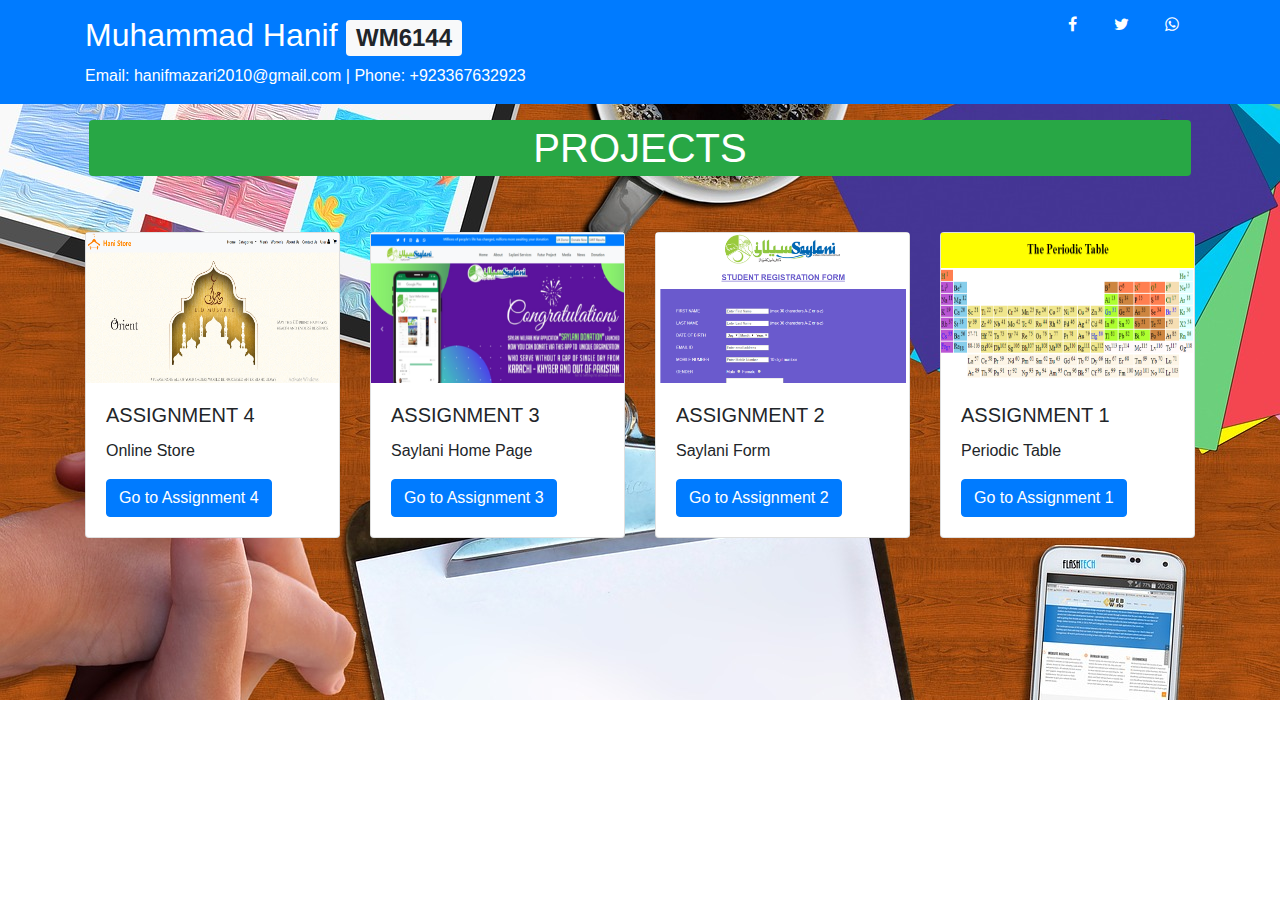
<file: index.html>
<!DOCTYPE html>
<html lang="en">

<head>
    <meta charset="UTF-8">
    <meta name="viewport" content="width=device-width, initial-scale=1.0">
    <title>Portfolio</title>
    <link rel="stylesheet" href="style.css">
    <link rel="stylesheet" href="css/bootstrap.min.css">
    <link rel="stylesheet" href="fonts/font-awesome.min.css">
</head>

<body>
    <div class="jumbotron-fluid big-banner">
        <div class="header bg-primary ">
            <div class="container">

                <div class="row">

                    <div class="col-md-8 text-white pt-3">
                        <h2> Muhammad Hanif <span class="badge badge-light">WM6144</span> </h2>
                        <p>Email: hanifmazari2010@gmail.com | Phone: +923367632923 </p>
                    </div>
                    <div class="col-md-4 text-right">
                        <a href="https://web.facebook.com/mohammad.hanif.1004837"><i
                                class="fa fa-facebook p-3 text-white"></i></a>
                        <a href="#"> <i class="fa fa-twitter p-3 text-white"></i></a>
                        <a href="#"> <i class="fa fa-whatsapp p-3 text-white"></i></a>
                    </div>
                </div>
            </div>
        </div>
        <div class="bbbb">

            <div class="container">
                <div class="row">

                    <div class="col text-center  text-uppercase">
                        <h1 class="text-white bg-success rounded p-1 m-1 mt-3 px-2"> Projects</h1>
                    </div>
                </div>
            </div>
    
        </div>
        <div class="assignment ">
            <div class="container">
                <div class="row my-5">

                    <div class="col">
                        <div class="card my-1" >
                            <img class="img-fluid" src="images/asignment4.png" class="card-img-top" alt="...">
                            <div class="card-body">
                                <h5 class="card-title text-uppercase">assignment 4</h5>
                                <p class="card-text">Online Store</p>
                                <a href="assignment4/index.html" class="btn btn-primary">Go to Assignment 4</a>
                            </div>
                        </div>
                    </div>

                    <div class="col">
                        <div class="card my-1" >
                            <img class="img-fluid" src="images/asignment 3.png" class="card-img-top" alt="...">
                            <div class="card-body">
                                <h5 class="card-title text-uppercase">assignment 3</h5>
                                <p class="card-text">Saylani Home Page</p>
                                <a href="assignment 3 with bootstrap/index.html" class="btn btn-primary">Go to Assignment 3</a>
                            </div>
                        </div>
                    </div>

                    <div class="col">
                        <div class="card my-1" >
                            <img class="img-fluid" src="images/asignment 2.png" class="card-img-top" alt="...">
                            <div class="card-body">
                                <h5 class="card-title text-uppercase">assignment 2</h5>
                                <p class="card-text">Saylani Form</p>
                                <a href="asigmnt2/index.html" class="btn btn-primary">Go to Assignment 2</a>
                            </div>
                        </div>
                    </div>

                    <div class="col">
                        <div class="card my-1" >
                            <img class="img-fluid" src="images/assignment 1.png"
                                    class="card-img-top" alt="...">
                            <div class="card-body">
                                <h5 class="card-title text-uppercase">assignment 1</h5>
                                <p class="card-text">Periodic Table</p>
                                <a href="asignment/Assignment 1.html" class=" btn btn-primary">Go to Assignment 1</a>
                            </div>
                        </div>
                    </div>


                </div>
            </div>
        </div>
        <!-- </div> -->
    </div>
</body>

</html>
</file>
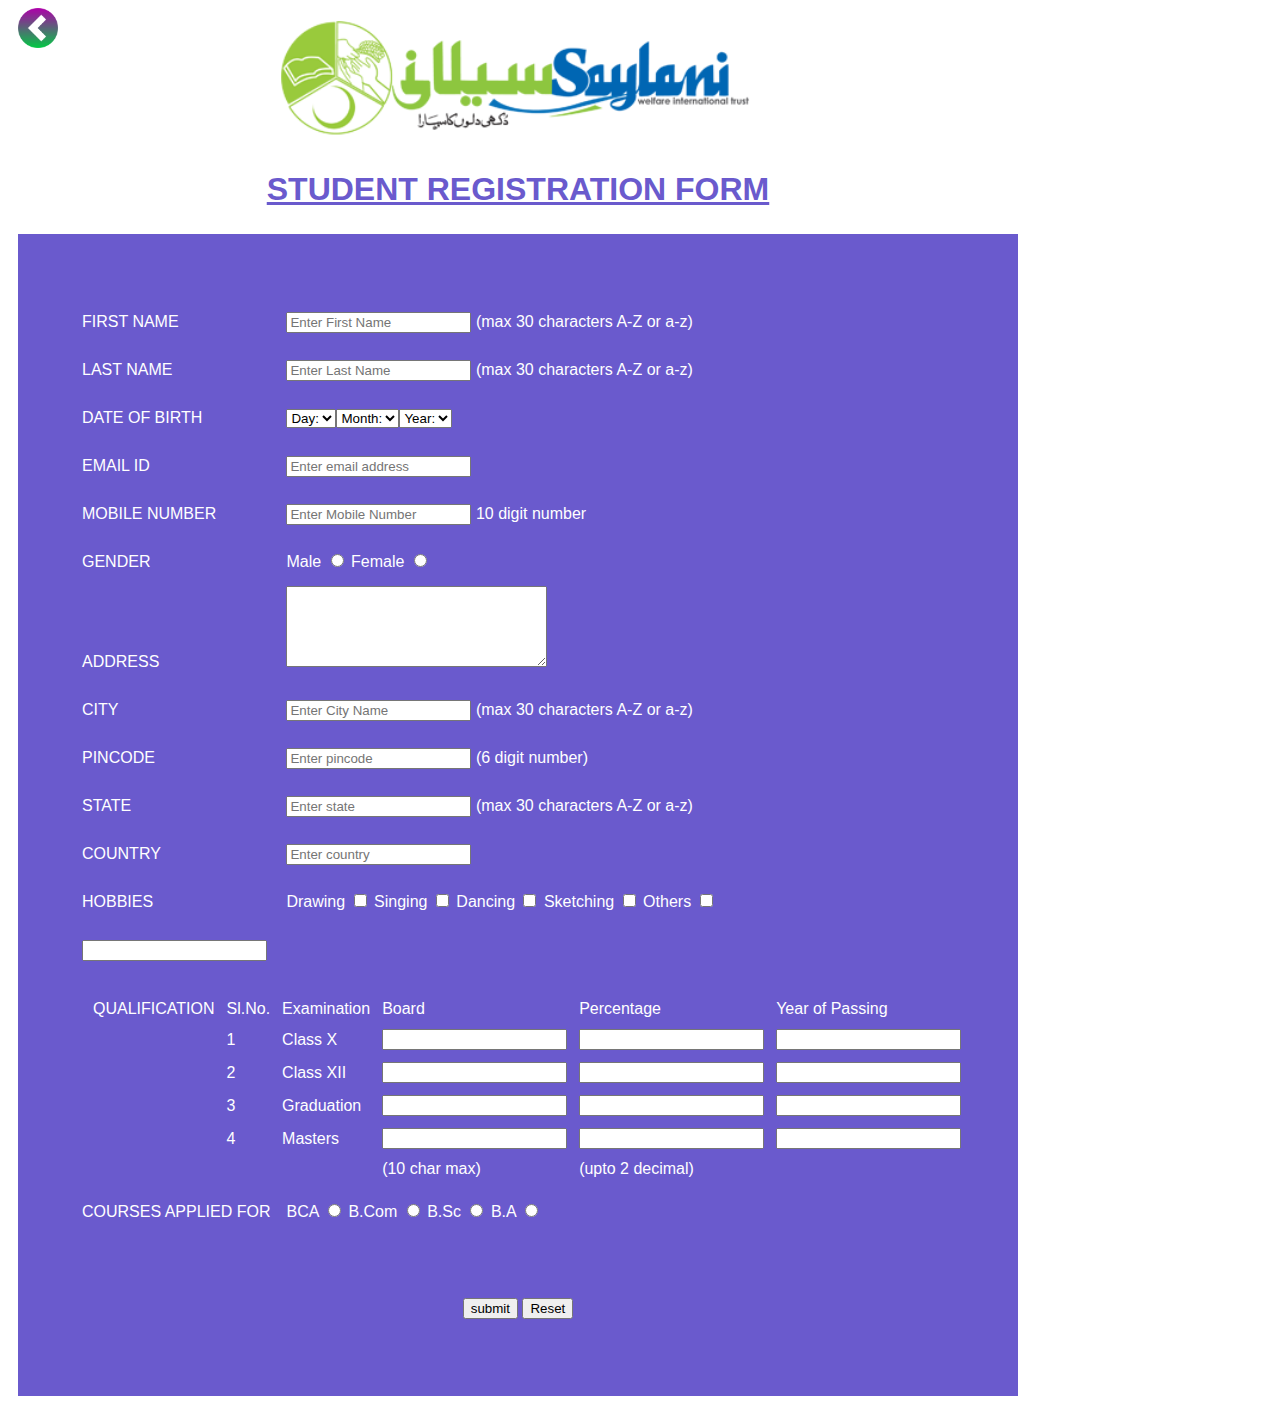
<file: asigmnt2/index.html>
<!DOCTYPE html>
<html lang="en">

<head>
    <meta charset="UTF-8">
    <meta name="viewport" content="width=device-width, initial-scale=1.0">
    <title>Assignment 2</title>
    <link rel="stylesheet" href="style.css">
</head>

<body>
    
    <a href="../index.html"><img class="goback" src="../images/goback.png" alt=""></a>
    <form action="./submit.html">

        <img class="img" src="Saylani-logo.png" alt="Sayalni logo">
        <h2 class="heading"><u> STUDENT REGISTRATION FORM</u></h2>
        <div class="formcomplete">

            <div class="data">
                <label for="first name" class="label">FIRST NAME</label> <input type="text" maxlength="30"
                    placeholder="Enter First Name">
                <span class="limit">(max 30 characters A-Z or a-z)</span>
            </div>
            <div class="data">
                <label for="last name" class="label">LAST NAME</label>
                <input type="text" maxlength="30" placeholder="Enter Last Name">
                <span class="limit">(max 30 characters A-Z or a-z)</span>
            </div>

            <div class="data">
                <label for="DOB" class="label">DATE OF BIRTH</label>

                <select name="DOBDay" class="day">
                    <option>Day:</option>
                    <option value="1">1</option>
                    <option value="2">2</option>
                    <option value="3">3</option>
                    <option value="4">4</option>
                    <option value="5">5</option>
                    <option value="6">6</option>
                    <option value="7">7</option>
                    <option value="8">8</option>
                    <option value="9">9</option>
                    <option value="10">10</option>
                    <option value="11">11</option>
                    <option value="12">12</option>
                    <option value="13">13</option>
                    <option value="14">14</option>
                    <option value="15">15</option>
                    <option value="16">16</option>
                    <option value="17">17</option>
                    <option value="18">18</option>
                    <option value="19">19</option>
                    <option value="20">20</option>
                    <option value="21">21</option>
                    <option value="22">22</option>
                    <option value="23">23</option>
                    <option value="24">24</option>
                    <option value="25">25</option>
                    <option value="26">26</option>
                    <option value="27">27</option>
                    <option value="28">28</option>
                    <option value="29">29</option>
                    <option value="30">30</option>
                    <option value="31">31</option>
                </select><select name="DOBMonth" class="month">
                    <option>Month:</option>
                    <option value="January">Jan</option>
                    <option value="Febuary">Feb</option>
                    <option value="March">Mar</option>
                    <option value="April">Apr</option>
                    <option value="May">May</option>
                    <option value="June">Jun</option>
                    <option value="July">Jul</option>
                    <option value="August">Aug</option>
                    <option value="September">Sep</option>
                    <option value="October">Oct</option>
                    <option value="November">Nov</option>
                    <option value="December">Dec</option>
                </select><select name="DOBYear" class="year">
                    <option>Year:</option>
                    <option value="2020">2020</option>
                    <option value="2019">2019</option>
                    <option value="2018">2018</option>
                    <option value="2017">2017</option>
                    <option value="2016">2016</option>
                    <option value="2015">2015</option>
                    <option value="2014">2014</option>
                    <option value="2013">2013</option>
                    <option value="2012">2012</option>
                    <option value="2011">2011</option>
                    <option value="2010">2010</option>
                    <option value="2009">2009</option>
                    <option value="2008">2008</option>
                    <option value="2007">2007</option>
                    <option value="2006">2006</option>
                    <option value="2005">2005</option>
                    <option value="2004">2004</option>
                    <option value="2003">2003</option>
                    <option value="2002">2002</option>
                    <option value="2001">2001</option>
                    <option value="2000">2000</option>
                    <option value="1999">1999</option>
                    <option value="1998">1998</option>
                    <option value="1997">1997</option>
                    <option value="1996">1996</option>
                    <option value="1995">1995</option>
                    <option value="1994">1994</option>
                    <option value="1993">1993</option>
                    <option value="1992">1992</option>
                    <option value="1991">1991</option>
                    <option value="1990">1990</option>
                    <option value="1989">1989</option>
                    <option value="1988">1988</option>
                    <option value="1987">1987</option>
                    <option value="1986">1986</option>
                    <option value="1985">1985</option>
                    <option value="1984">1984</option>
                    <option value="1983">1983</option>
                    <option value="1982">1982</option>
                    <option value="1981">1981</option>
                    <option value="1980">1980</option>
                    <option value="1979">1979</option>
                    <option value="1978">1978</option>
                    <option value="1977">1977</option>
                    <option value="1976">1976</option>
                    <option value="1975">1975</option>
                    <option value="1974">1974</option>
                    <option value="1973">1973</option>
                    <option value="1972">1972</option>
                    <option value="1971">1971</option>
                    <option value="1970">1970</option>
                    <option value="1969">1969</option>
                    <option value="1968">1968</option>
                    <option value="1967">1967</option>
                    <option value="1966">1966</option>
                    <option value="1965">1965</option>
                    <option value="1964">1964</option>
                    <option value="1963">1963</option>
                    <option value="1962">1962</option>
                    <option value="1961">1961</option>
                    <option value="1960">1960</option>
                    <option value="1959">1959</option>
                    <option value="1958">1958</option>
                    <option value="1957">1957</option>
                    <option value="1956">1956</option>
                    <option value="1955">1955</option>
                    <option value="1954">1954</option>
                    <option value="1953">1953</option>
                    <option value="1952">1952</option>
                    <option value="1951">1951</option>
                    <option value="1950">1950</option>
                    <option value="1949">1949</option>
                    <option value="1948">1948</option>
                    <option value="1947">1947</option>
                    <option value="1946">1946</option>
                    <option value="1945">1945</option>
                    <option value="1944">1944</option>
                    <option value="1943">1943</option>
                    <option value="1942">1942</option>
                    <option value="1941">1941</option>
                    <option value="1940">1940</option>
                    <option value="1939">1939</option>
                    <option value="1938">1938</option>
                    <option value="1937">1937</option>
                    <option value="1936">1936</option>
                    <option value="1935">1935</option>
                    <option value="1934">1934</option>
                    <option value="1933">1933</option>
                    <option value="1932">1932</option>
                    <option value="1931">1931</option>
                    <option value="1930">1930</option>
                </select>
            </div>
            <div class="data">
                <label for="email" class="label">EMAIL ID</label>
                <input type="email" placeholder="Enter email address">
            </div>
            <div class="data">
                <label for="mobile no" class="label"> MOBILE NUMBER </label>
                <input type="number" maxlength="10" placeholder="Enter Mobile Number">
                <span class="limit">10 digit number</span>
            </div>
            <div class="data">
                <label for="gender" class="label">GENDER</label>
                <label for="male">Male</label>
                <input type="radio" id="male" name="gender" value="m">
                <label for="male">Female</label>
                <input type="radio" id="female" name="gender" value="f">
            </div>
            <div class="data">
                <label for="address" class="label"> ADDRESS </label>
                <textarea name="address" id="address" cols="30" rows="5"></textarea>
            </div>
            <div class="data">
                <label for="city" class="label">CITY</label>
                <input type="text" id="city" name="city" maxlength="30" placeholder="Enter City Name">
                <span class="limit"> (max 30 characters A-Z or a-z)</span>
            </div>
            <div class="data">

                <label for="pincode" class="label">PINCODE</label>
                <input type="number" placeholder="Enter pincode">
                <span class="limit"> (6 digit number)</span>
            </div>
            <div class="data">

                <label for="state" class="label">STATE</label>
                <input type="text" maxlength="30" placeholder="Enter state">
                <span class="limit">(max 30 characters A-Z or a-z)</span>
            </div>
            <div class="data">

                <label for="country" class="label">COUNTRY</label>
                <input type="text" placeholder="Enter country">
            </div>

            <div class="data">
                <label for="hobbies" class="label"> HOBBIES</label>
                <label for="drawing">Drawing </label> <input type="checkbox" name="hobby" value="drawing">
                <label for="singing">Singing</label> <input type="checkbox" name="hobby" value="singing">
                <label for="dancing">Dancing</label> <input type="checkbox" name="hobby" value="dabcing">
                <label for="sketching">Sketching</label> <input type="checkbox" name="hobby" value="sketching">
                <label for="other">Others</label> <input type="checkbox" name="hobby" value="other">
                <label for="other"></label> <input type="text">
            </div>
            <div class="table">
                <label for="qualification" class="label"></label>
                <table class="table" cellspacing="10">
                    <tr>
                        <td>QUALIFICATION</td>
                        <td>Sl.No.</td>
                        <td>Examination</td>
                        <td>Board</td>
                        <td>Percentage</td>
                        <td>Year of Passing</td>
                    </tr>
                    <tr>
                        <td></td>
                        <td>1</td>
                        <td>Class X</td>
                        <td><input type="text" maxlength="10"></td>
                        <td><input type="number"></td>
                        <td><input type="number" name="year"></td>
                    </tr>
                    <tr>
                        <td></td>
                        <td>2</td>
                        <td>Class XII</td>
                        <td><input type="text" name="class XII" id="" maxlength="10"></td>
                        <td> <input type="number" name="percentage" id=""></td>
                        <td><input type="number" name="Year" id=""></td>
                    </tr>
                    <tr>
                        <td></td>
                        <td>3</td>
                        <td>Graduation</td>
                        <td><input type="text" name="Graduation" id="" maxlength="10"></td>
                        <td> <input type="number" name="percentage" id=""></td>
                        <td><input type="number" name="Year" id=""></td>
                    </tr>
                    <tr>
                        <td></td>
                        <td>4</td>
                        <td>Masters</td>
                        <td><input type="text" name="Masters" id="" maxlength="10"></td>
                        <td> <input type="number" name="percentage" id=""></td>
                        <td><input type="number" name="Year" id=""></td>
                    </tr>
                    <tr>
                        <td></td>
                        <td></td>
                        <td></td>
                        <td>(10 char max)</td>
                        <td>(upto 2 decimal)</td>
                        <td></td>
                    </tr>
                </table>
            </div>
            <div class="data">
                <label for="course applied for" class="label">COURSES APPLIED FOR</label>
                <label for="bca">BCA</label>
                <input type="radio" name="course" id="bca" value="BCA">
                <label for="b.com">B.Com</label>
                <input type="radio" name="course" id="bcom" value="B.Com">
                <label for="B.Sc ">B.Sc </label>
                <input type="radio" name="course" id="bsc" value="B.Sc">
                <label for="B.A">B.A</label>
                <input type="radio" name="course" id="ba" value="B.A"> <br><br>
            </div>
            <div class="submit">
                <label for="submit"></label>
                <button>submit</button>
                <label for="reset"></label>
                <input type="reset" name="Reset" id="reset">
            </div>


        </div>


    </form>
</body>

</html>
</file>
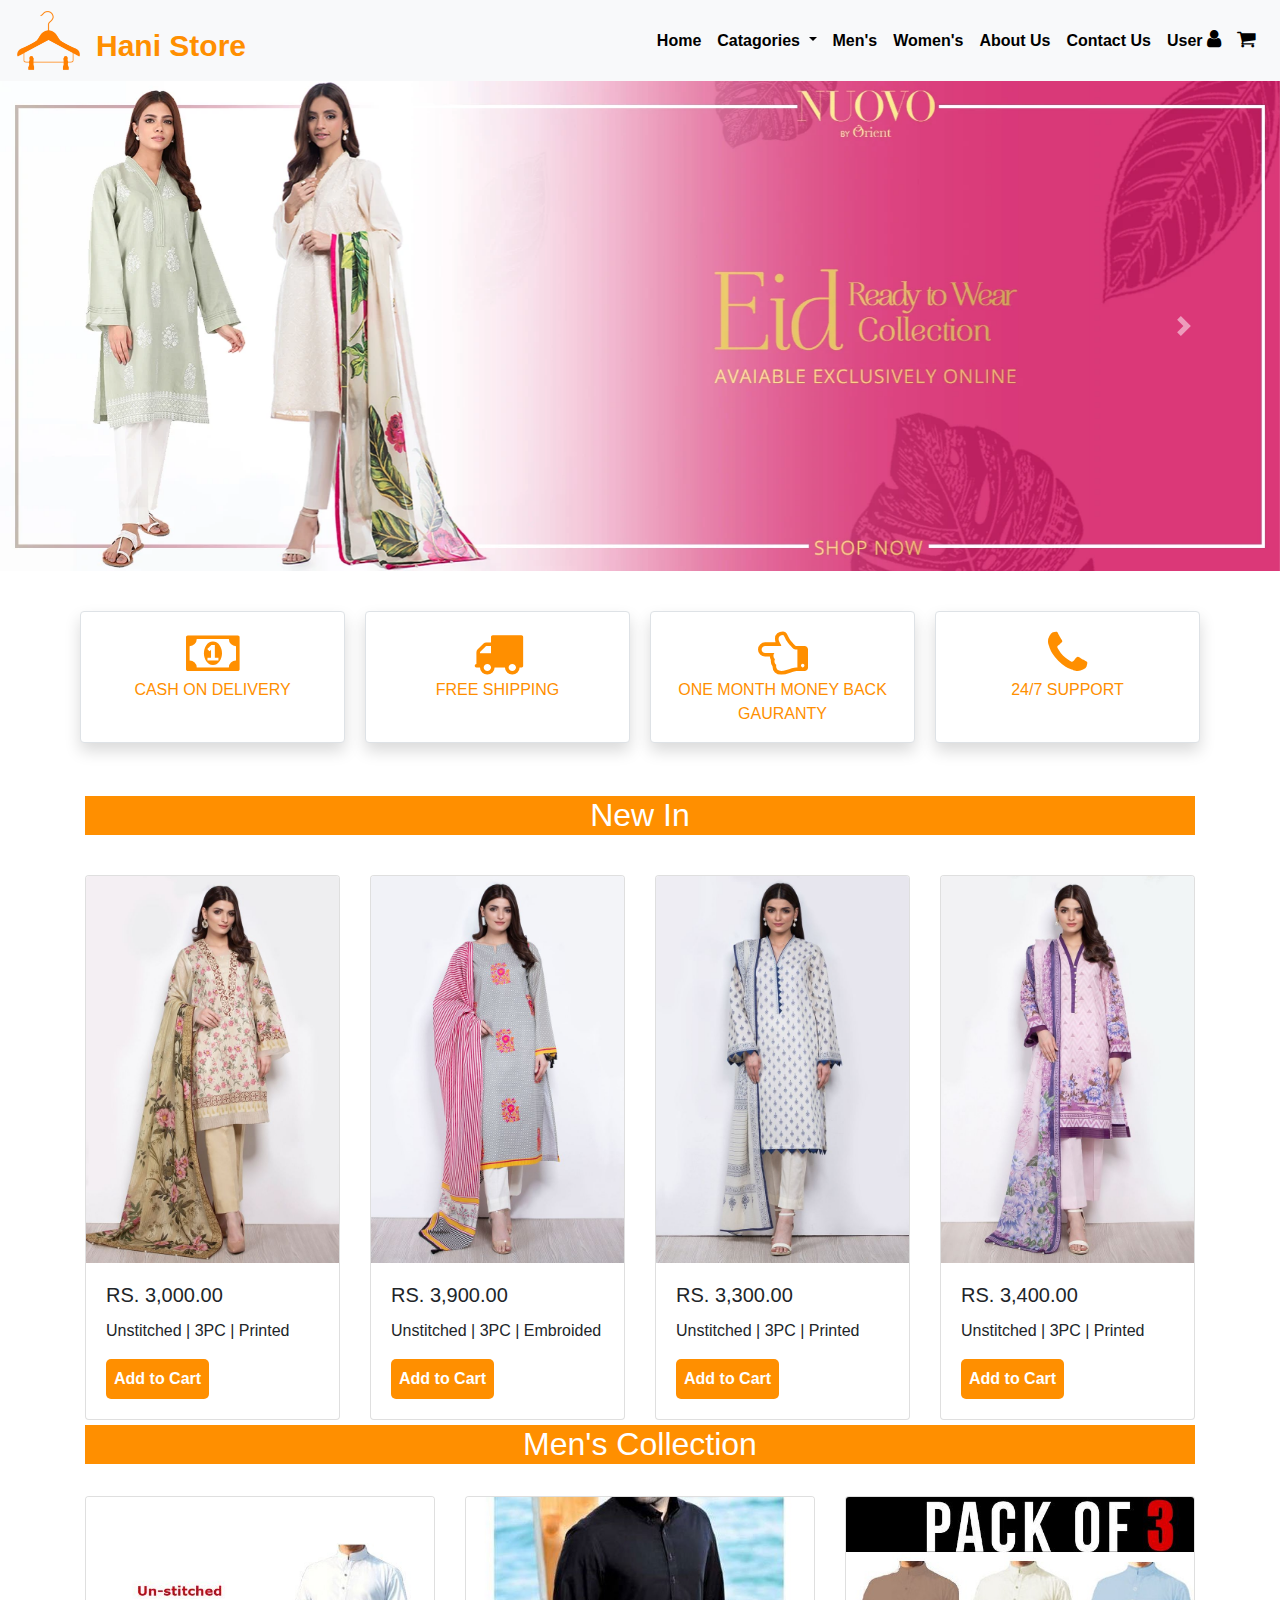
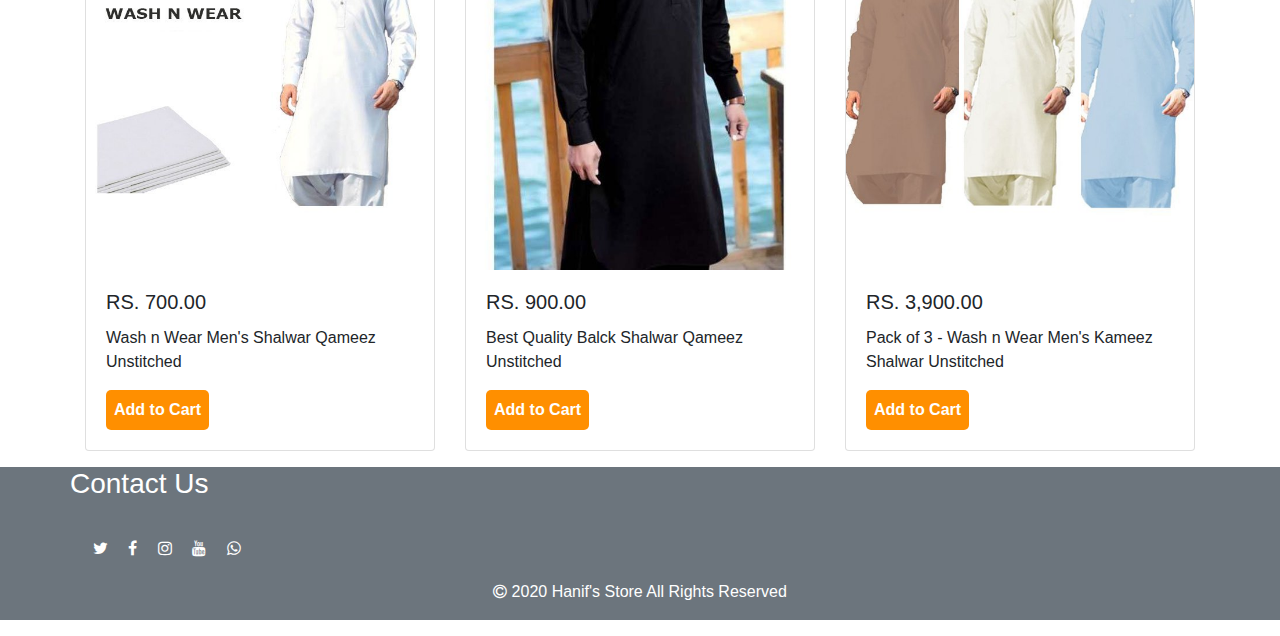
<file: assignment4/index.html>
<!DOCTYPE html>
<html lang="en">

<head>

    <meta charset="UTF-8">
    <meta name="viewport" content="width=device-width, initial-scale=1.0">
    <title>Hani</title>
    <link rel="shortcut icon" href="images/logoico.ico" type="image/x-icon">
    <link rel="stylesheet" href="style.css">
    <link rel="stylesheet" href="css/bootstrap.min.css">
    <link rel="stylesheet" href="fonts/font-awesome.min.css">

</head>

<body>
    <!-- Top bar -->
    
    <nav class="navbar navbar-expand-lg navbar-light bg-light">
        <img class="logo" src="images/logo2.png" alt="">
        <a class="navbar-brand" href="#">Hani Store</a>
        <button class="navbar-toggler" type="button" data-toggle="collapse" data-target="#navbarText"
            aria-controls="navbarText" aria-expanded="false" aria-label="Toggle navigation">
            <span class="navbar-toggler-icon"></span>
        </button>
        <div class="collapse navbar-collapse" id="navbarText">
            <ul class="navbar-nav mr-auto">

            </ul>
            <span class="navbar-text">
                <ul class="navbar-nav mr-auto">
                    <li class="nav-item active">
                        <a class="nav-link" href="index.html">Home </a>
                    </li>
                    <li class="nav-item dropdown">
                        <a class="nav-link  nav-link dropdown-toggle" id="navbarDropdownMenuLink" role="button" data-toggle="dropdown" aria-haspopup="true" aria-expanded="false" href="categories.html">Catagories </a>
                        <div class="dropdown-menu" aria-labelledby="navbarDropdownMenuLink">
                            <a class="dropdown-item" href="pages/mens.html">Men's</a>
                            <a class="dropdown-item" href="pages/womens.html">Women's</a>
                            
                          </div>
                    
                    </li>

                    <li class="nav-item">
                        <a class="nav-link" href="pages/mens.html">Men's</a>
                    </li>
                    <li class="nav-item">
                        <a class="nav-link" href="pages/womens.html">Women's</a>
                    </li>

                    <li class="nav-item">
                        <a class="nav-link" href="pages/aboutus.html">About Us</a>
                    </li>
                    <li class="nav-item">
                        <a class="nav-link" href="pages/contactus.html">Contact Us</a>
                    </li>
                    <li class="nav-item">
                        <a href="pages/user.html" class="nav-link">User <i class="fa fa-user "></i> </a>

                    </li>
                    <li class="nav-item">
                        <a href="#" class="nav-link"><i class="fa fa-shopping-cart" aria-hidden="true"></i> </a>
                    </li>
                </ul>
            </span>
        </div>
    </nav>

    <!-- slider -->
    <div id="carouselExampleInterval" class="carousel slide" data-ride="carousel">
        <div class="carousel-inner">
            <div class="carousel-item active" data-interval="10000">
                <img src="images/slider1.webp" class="d-block w-100" alt="...">
            </div>
            <div class="carousel-item" data-interval="2000">
                <img src="images/slider2.webp" class="d-block w-100" alt="...">
            </div>
            <div class="carousel-item">
                <img src="images/slider3.webp" class="d-block w-100" alt="...">
            </div>
        </div>
        <a class="carousel-control-prev" href="#carouselExampleInterval" role="button" data-slide="prev">
            <span class="carousel-control-prev-icon" aria-hidden="true"></span>
            <span class="sr-only">Previous</span>
        </a>
        <a class="carousel-control-next" href="#carouselExampleInterval" role="button" data-slide="next">
            <span class="carousel-control-next-icon" aria-hidden="true"></span>
            <span class="sr-only">Next</span>
        </a>
    </div>


    <!-- cards Main -->
    <div class="servicecards">
        <div class="container">
            <div class="row maincard">
                <div class="col border shadow p-3 mb-5 bg-white rounded ">
                    <div>
                        <i class="fa fa-money" aria-hidden="true"></i>

                    </div>
                    <div>
                        Cash on delivery
                    </div>
                </div>
                <div class="col border shadow p-3 mb-5 bg-white rounded">
                    <div>
                        <i class="fa fa-truck" aria-hidden="true"></i>

                    </div>
                    <div>
                        Free Shipping
                    </div>
                </div>
                <div class="col border shadow p-3 mb-5 bg-white rounded">
                    <div>
                        <i class="fa fa-hand-o-left" aria-hidden="true"></i>
                    </div>
                    <div>
                        One Month Money back Gauranty
                    </div>
                </div>
                <div class="col border shadow p-3 mb-5 bg-white rounded">
                    <div>
                        <i class="fa fa-phone" aria-hidden="true"></i>
                    </div>
                    <div>
                        24/7 Support
                    </div>
                </div>
            </div>
        </div>
    </div>
    <!-- Featured -->
    <div class="newin ">

        <div class="container">
            <div class="heading mb-4">
                <h2>
                    New In
                </h2>

            </div>
            <div class="row">


                <div class="col-md-3 mt-3">
                    <div class="card">
                        <img src="images/new 1.jpg" class="card-img-top" alt="...">
                        <div class="card-body">
                            <h5 class="card-title ">RS. 3,000.00</h5>
                            <p class="card-text">Unstitched | 3PC | Printed</p>
                            <button class="button p-2 ">Add to Cart</button>

                        </div>
                    </div>

                </div>
                <div class="col-md-3 mt-3">
                    <div class="card">
                        <img src="images/new 2.jpg" class="card-img-top" alt="...">
                        <div class="card-body">
                            <h5 class="card-title ">RS. 3,900.00</h5>
                            <p class="card-text">Unstitched | 3PC | Embroided</p>
                            <button class="button p-2 ">Add to Cart</button>

                        </div>
                    </div>

                </div>
                <div class="col-md-3 mt-3">
                    <div class="card">
                        <img src="images/new 3.jpg" class="card-img-top" alt="...">
                        <div class="card-body">
                            <h5 class="card-title ">RS. 3,300.00</h5>
                            <p class="card-text">Unstitched | 3PC | Printed</p>
                            <button class="button p-2 ">Add to Cart</button>

                        </div>
                    </div>

                </div>
                <div class="col-md-3 mt-3">
                    <div class="card">
                        <img src="images/new3.jpg" class="card-img-top" alt="...">
                        <div class="card-body">
                            <h5 class="card-title ">RS. 3,400.00</h5>
                            <p class="card-text">Unstitched | 3PC | Printed</p>
                            <button class="button p-2 ">Add to Cart</button>

                        </div>
                    </div>

                </div>






            </div>
        </div>
    </div>

    <!-- men's -->
    <div class="mens">

        <div class="container">
            <div class="heading">
                <h2>
                    Men's Collection
                </h2>

            </div>

            <div class="row my-3">


                <div class="col-md-4 mt-3">
                    <div class="card">
                        <img src="images/men1.jpg" class="card-img-top" alt="...">
                        <div class="card-body">
                            <h5 class="card-title ">RS. 700.00</h5>
                            <p class="card-text">Wash n Wear Men's Shalwar Qameez Unstitched</p>
                            <button class="button p-2 ">Add to Cart</button>

                        </div>
                    </div>

                </div>
                <div class="col-md-4 mt-3">
                    <div class="card">
                        <img src="images/men2.jpg" class="card-img-top" alt="...">
                        <div class="card-body">
                            <h5 class="card-title ">RS. 900.00</h5>
                            <p class="card-text">Best Quality Balck Shalwar Qameez Unstitched</p>
                            <button class="button p-2 ">Add to Cart</button>

                        </div>
                    </div>

                </div>
                <div class="col-md-4 mt-3">
                    <div class="card">
                        <img src="images/men3.jpg" class="card-img-top" alt="...">
                        <div class="card-body">
                            <h5 class="card-title ">RS. 3,900.00</h5>
                            <p class="card-text">Pack of 3 - Wash n Wear Men's Kameez Shalwar Unstitched</p>
                            <button class="button p-2 ">Add to Cart</button>

                        </div>
                    </div>



                </div>
            </div>
        </div>
        <!-- footer -->
        <div class="footer bg-secondary text-white ">
            <div class="container">
                <div class="row">
                    <div class="contact">
                        <h3>Contact Us</h3> <br>
                    </div>

                </div>
                <div>
                    <a href="#"><i class="fa fa-twitter p-2 text-white"></i></a>
                    <a href="#"><i class="fa fa-facebook p-2 text-white"></i></a>
                    <a href="#"><i class="fa fa-instagram p-2 text-white"></i></a>
                    <a href="#"><i class="fa fa-youtube p-2 text-white"></i></a>
                    <a href="#"><i class="fa fa-whatsapp px-2 text-white"></i></a>
                </div>
            </div>

            <p class="py-3 text-center">
                <i class="fa fa-copyright" aria-hidden="true"></i>
                2020 Hanif's Store All Rights Reserved
            </p>
        </div>



        <script src="https://code.jquery.com/jquery-3.5.1.slim.min.js"
            integrity="sha384-DfXdz2htPH0lsSSs5nCTpuj/zy4C+OGpamoFVy38MVBnE+IbbVYUew+OrCXaRkfj"
            crossorigin="anonymous"></script>
        <script src="https://cdn.jsdelivr.net/npm/popper.js@1.16.0/dist/umd/popper.min.js"
            integrity="sha384-Q6E9RHvbIyZFJoft+2mJbHaEWldlvI9IOYy5n3zV9zzTtmI3UksdQRVvoxMfooAo"
            crossorigin="anonymous"></script>
        <script src="https://stackpath.bootstrapcdn.com/bootstrap/4.5.0/js/bootstrap.min.js"
            integrity="sha384-OgVRvuATP1z7JjHLkuOU7Xw704+h835Lr+6QL9UvYjZE3Ipu6Tp75j7Bh/kR0JKI"
            crossorigin="anonymous"></script>
</body>

</html>
</file>
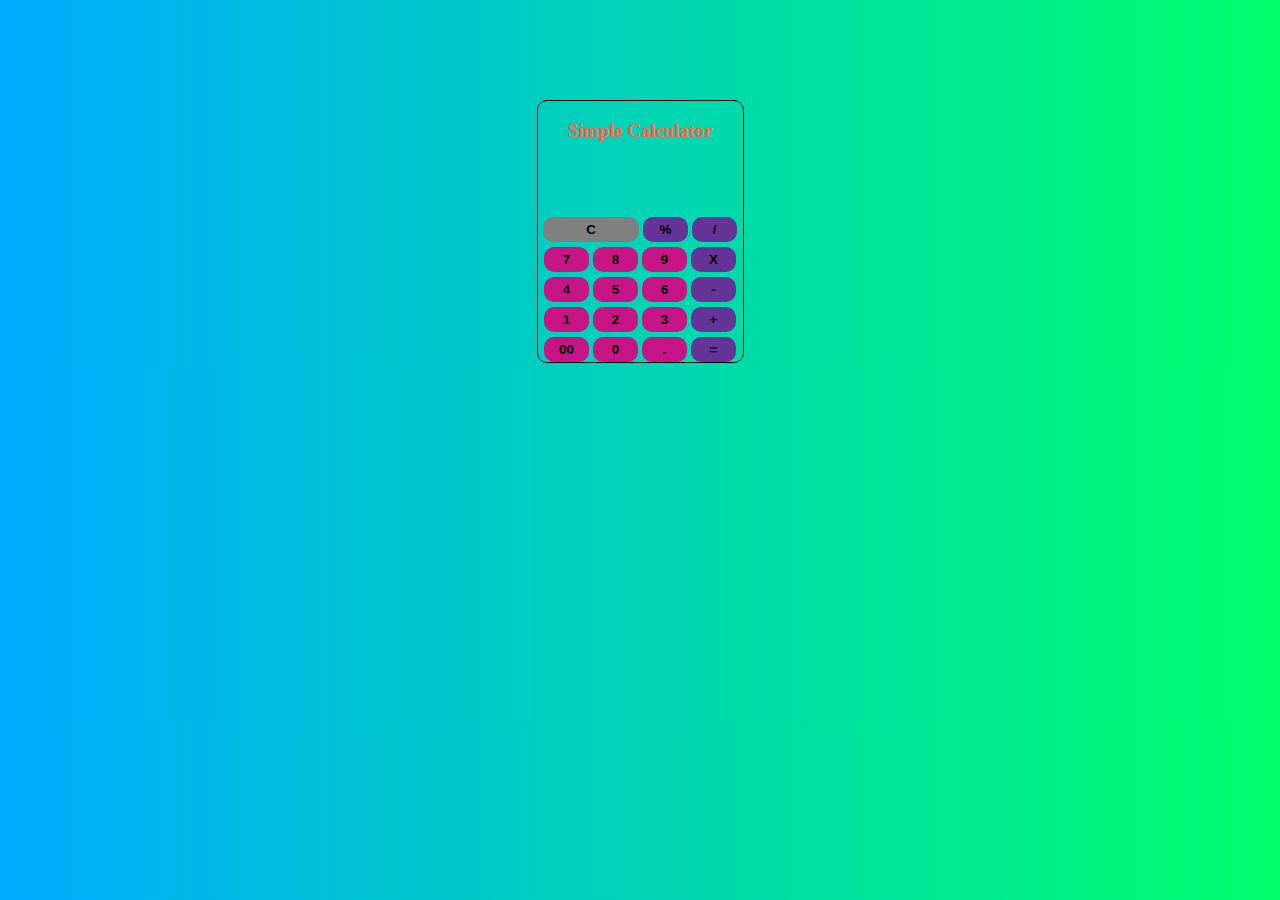
<file: calculator/index.html>
<!DOCTYPE html>
<html lang="en">
<head>
    <meta charset="UTF-8">
    <meta name="viewport" content="width=device-width, initial-scale=1.0">
    <title>Simple Calculator</title>
    <link rel="stylesheet" href="style.css">
</head>
<body>
    <div class="main">
        <h3>Simple Calculator</h3>
        <div>
            <input id="result" class="result" type=" text">
        </div>
        <div>
            <button class="btn1" onclick="clearResult()">C</button>
            <button class="btn0 operator" onclick="getNumber('%')">%</button>
            <button class="btn0 operator" onclick="getNumber('/')">/</button>
        </div>
    
        <div>
            <button class="btn" onclick="getNumber('7')">7</button>
            <button class="btn" onclick="getNumber('8')">8</button>
            <button class="btn" onclick="getNumber('9')">9</button>
            <button class="btn operator" onclick="getNumber('*')">X</button>
        </div>
        <div>
            <button class="btn" onclick="getNumber('4')">4</button>
            <button class="btn" onclick="getNumber('5')">5</button>
            <button class="btn" onclick="getNumber('6')">6</button>
            <button class="btn operator" onclick="getNumber('-')">-</button>
        </div>
        <div>
            <button class="btn" onclick="getNumber('1')">1</button>
            <button class="btn" onclick="getNumber('2')">2</button>
            <button class="btn" onclick="getNumber('3')">3</button>
            <button class="btn operator" onclick="getNumber('+')">+</button>
        </div>
        <div>
            <button class="btn" onclick="getNumber('00')">00</button>
            <button class="btn" onclick="getNumber('0')">0</button>
            <button class="btn" onclick="getNumber('.')">.</button>
            <button class="btn operator" onclick="getResult()">=</button>
        </div>
    
    </div>
    
    
    
    
</body>
<script src="app.js"></script>
</html>
</file>
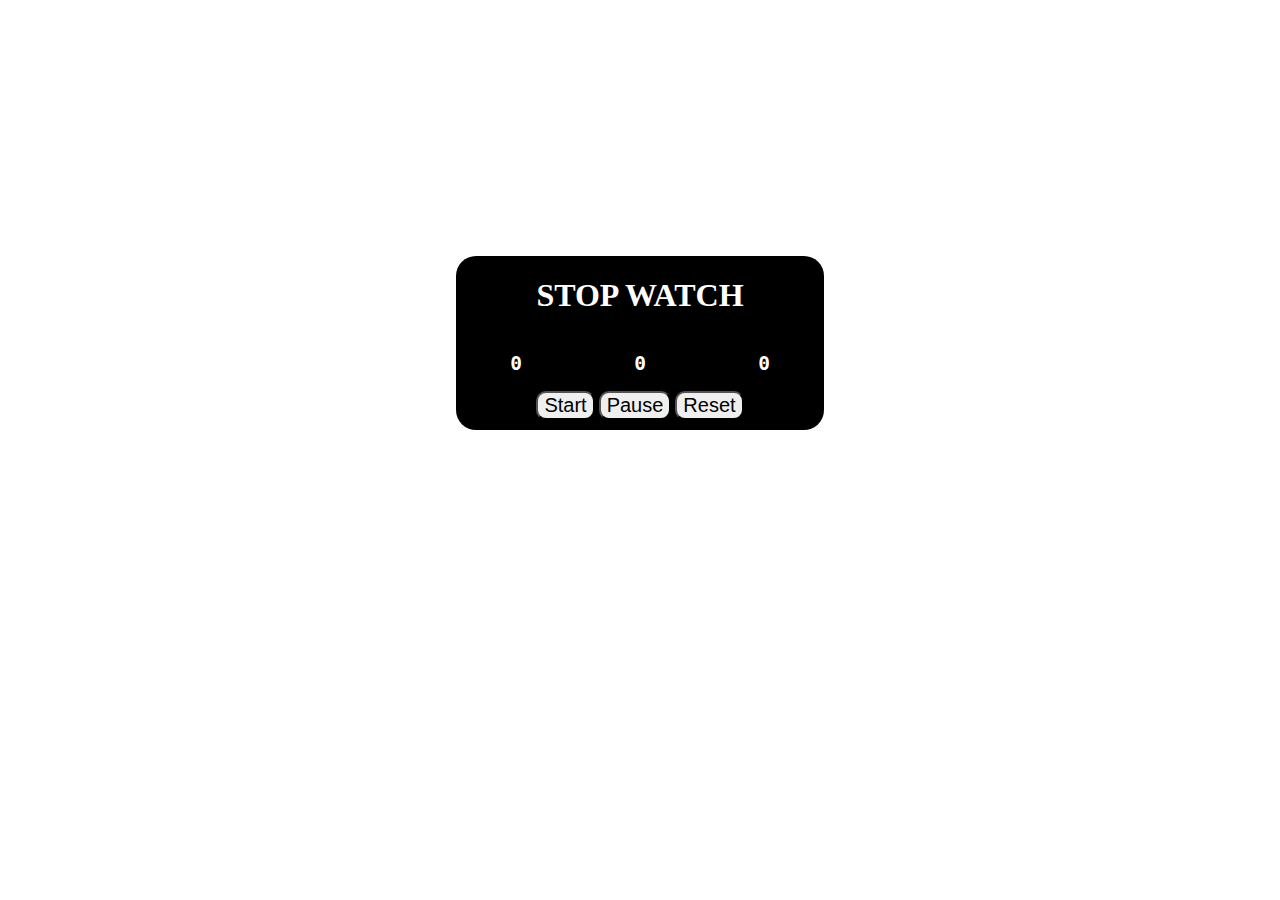
<file: stopwatch/index.html>
<!DOCTYPE html>
<html lang="en">
<head>
    <meta charset="UTF-8">
    <meta name="viewport" content="width=device-width, initial-scale=1.0">
    <title>Stop Watch</title>
    <link rel="stylesheet" href="style.css">
</head>
<body>
    <!-- STOP WATCH -->
<div class="main">
    <div>
        <h1>
            STOP WATCH
        </h1>
    </div>
    <div>
    <h2 id="min">0</h2>
    <h2 id="sec">0</h2>
    <h2 id="msec">0</h2>
    </div>
    <div>
    <button id="btn" onclick="start()">Start</button>
    <button onclick="stop()">Pause</button>
    <button onclick="reset()">Reset</button>
    </div>
</div>



    <script src="app.js"></script>
</body>
</html>
</file>
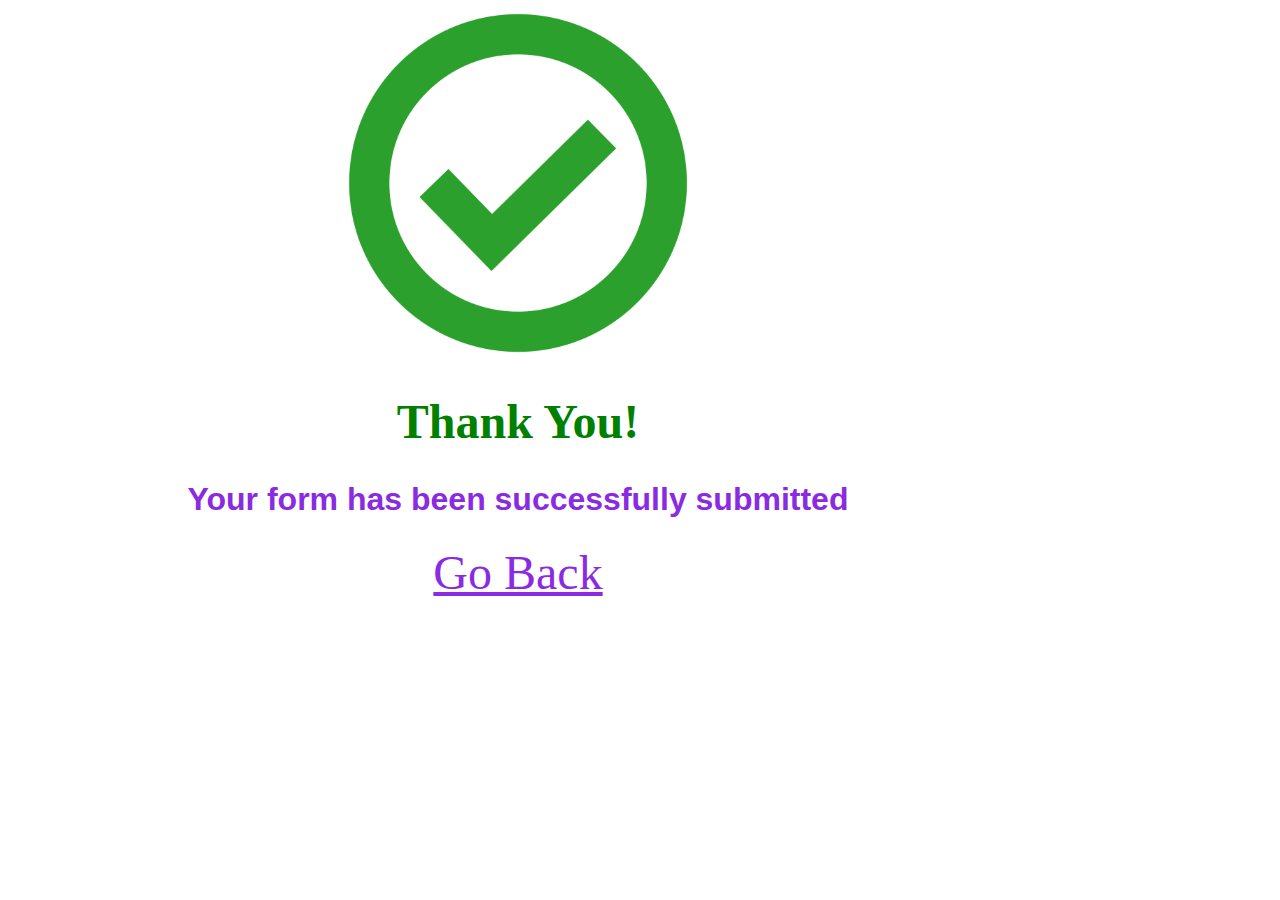
<file: asigmnt2/submit.html>
<!DOCTYPE html>
<html lang="en">
<head>
    <meta charset="UTF-8">
    <meta name="viewport" content="width=a, initial-scale=1.0">
    <title>Document</title>
    <link rel="stylesheet" href="style.css">
</head>
<body > <center>
    <img class="imgg" src="./tick.png" alt="ok" width="350px" height="350px">
        <h1 class="f1"> Thank You!</h1>
        <h2 class="f2"> Your form has been successfully submitted</h2>
        <a href="./index.html" class="f3">Go Back </a>
        
    </center>
    </body>
</html>
</file>
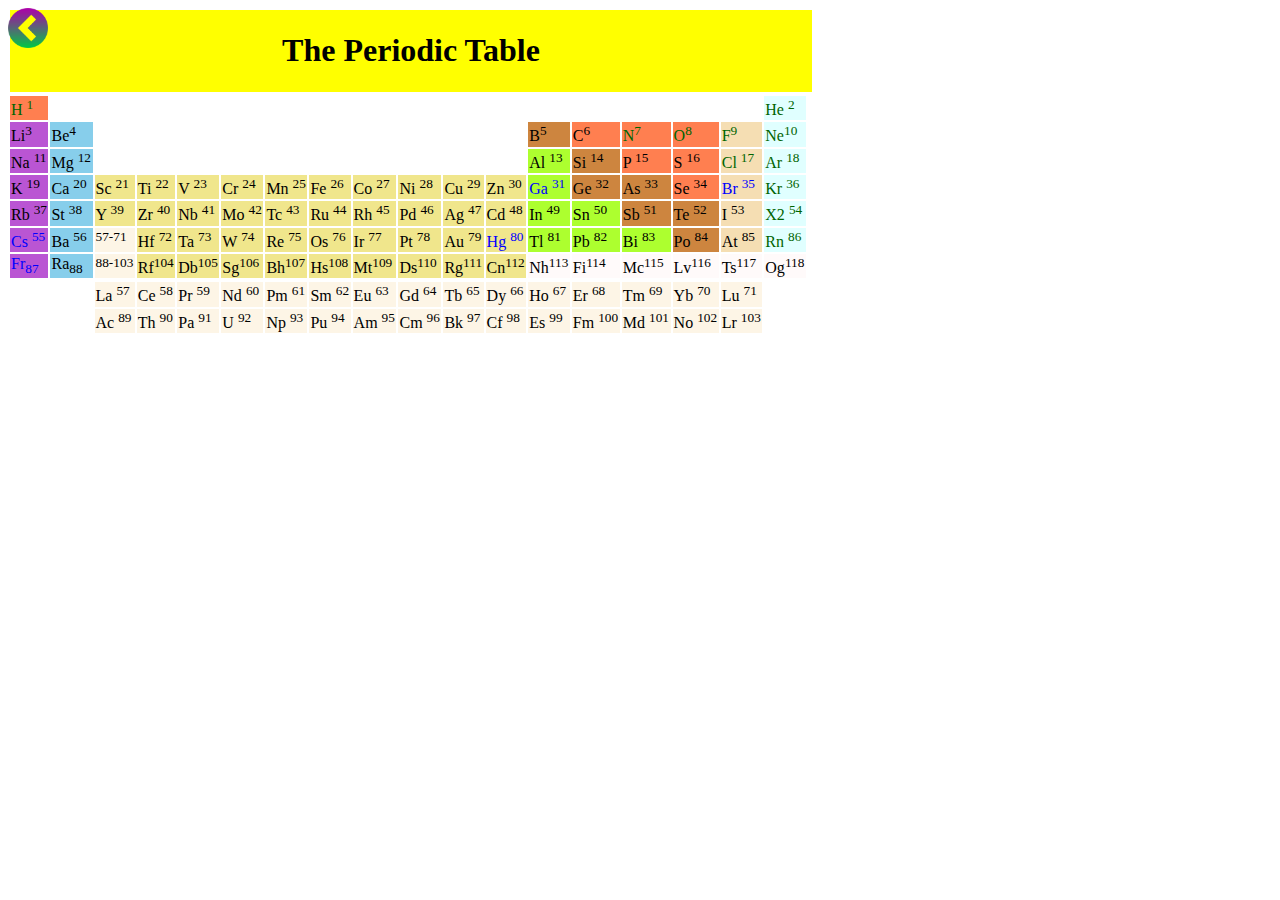
<file: asignment/Assignment 1.html>
<!DOCTYPE html>
<html lang="en">
<!-- Made by Muhammad Hanif
    I picked color names from internet -->

<head>
    <title>Periodic Table</title>
</head>

<body>
    <a href="../index.html"> <img src="../images/goback.png" alt="" style="width: 40px;position: absolute;"></a>
    <table>
        <tr>
            <th width="800" bgcolor="yellow">
                <h1> The Periodic Table </h1>
            </th>
        </tr>
    </table>
    <table width="800">
        <tr>
            <td bgcolor="coral" style="color:darkgreen">H <sup>1</sup></td>
            <td colspan="16"></td>
            <td bgcolor="lightcyan" style="color:darkgreen">He <sup>2</sup></td>
        </tr>
        <tr>
            <td bgcolor="MediumOrchid">Li<sup>3</sup></td>
            <td bgcolor="skyBlue">Be<Sup>4</Sup></td>
            <td colspan="10"></td>
            <td bgcolor="peru">B<sup>5</sup></td>
            <td bgcolor="coral">C<sup>6</sup></td>
            <td bgcolor="coral" style="color:darkgreen">N<sup>7</sup></td>
            <td bgcolor="coral" style="color:darkgreen">O<sup>8</sup></td>
            <td bgcolor="wheat" style="color:darkgreen">F<sup>9</sup></td>
            <td bgcolor="lightcyan" style="color:darkgreen">Ne<sup>10</sup></td>
        </tr>
        <tr>
            <td bgcolor="MediumOrchid">Na <sup>11</sup></td>
            <td bgcolor="skyBlue">Mg <sup>12</sup></td>
            <td colspan="10"></td>
            <td bgcolor="GreenYellow"> Al <sup>13</sup></td>
            <td bgcolor="peru"> Si <sup>14</sup></td>
            <td bgcolor="coral">P <sup>15</sup></td>
            <td bgcolor="coral">S <sup>16</sup></td>
            <td bgcolor="wheat" style="color:darkgreen">Cl <sup>17</sup></td>
            <td bgcolor="lightcyan" style="color:darkgreen">Ar <sup>18</sup></td>
        </tr>
        <tr>
            <td bgcolor="MediumOrchid">K <sup>19</sup></td>
            <td bgcolor="skyBlue">Ca <sup>20</sup></td>
            <td bgcolor="khaki">Sc <sup>21</sup></td>
            <td bgcolor="khaki">Ti <sup>22</sup></td>
            <td bgcolor="khaki">V <sup>23</sup></td>
            <td bgcolor="khaki">Cr <sup>24</sup></td>
            <td bgcolor="khaki">Mn <sup>25</sup></td>
            <td bgcolor="khaki">Fe <sup>26</sup></td>
            <td bgcolor="khaki">Co <sup>27</sup></td>
            <td bgcolor="khaki">Ni <sup>28</sup></td>
            <td bgcolor="khaki">Cu <sup>29</sup></td>
            <td bgcolor="khaki">Zn <sup>30</sup></td>
            <td bgcolor="GreenYellow" style="color:blue">Ga <sup>31</sup></td>
            <td bgcolor="peru">Ge <sup>32</sup></td>
            <td bgcolor="peru">As <sup>33</sup></td>
            <td bgcolor="coral">Se <sup>34</sup></td>
            <td bgcolor="wheat" style="color:blue">Br <sup>35</sup></td>
            <td bgcolor="lightcyan" style="color:darkgreen">Kr <sup>36</sup></td>
        </tr>
        <tr>
            <td bgcolor="MediumOrchid">Rb <sup>37</sup></td>
            <td bgcolor="skyBlue">St <sup>38</sup></td>
            <td bgcolor="khaki">Y <sup>39</sup></td>
            <td bgcolor="khaki">Zr <sup>40</sup></td>
            <td bgcolor="khaki">Nb <sup>41</sup></td>
            <td bgcolor="khaki">Mo <sup>42</sup></td>
            <td bgcolor="khaki">Tc <sup>43</sup></td>
            <td bgcolor="khaki">Ru <sup>44</sup></td>
            <td bgcolor="khaki">Rh <sup>45</sup></td>
            <td bgcolor="khaki">Pd <sup>46</sup></td>
            <td bgcolor="khaki">Ag <sup>47</sup></td>
            <td bgcolor="khaki">Cd <sup>48</sup></td>
            <td bgcolor="GreenYellow">In <sup>49</sup></td>
            <td bgcolor="GreenYellow">Sn <sup>50</sup></td>
            <td bgcolor="peru">Sb <sup>51</sup></td>
            <td bgcolor="peru">Te <sup>52</sup></td>
            <td bgcolor="wheat">I <sup>53</sup></td>
            <td bgcolor="lightcyan" style="color:darkgreen">X2 <sup>54</sup></td>
        </tr>
        <tr>
            <td bgcolor="MediumOrchid" style="color:blue">Cs <sup>55</sup></td>
            <td bgcolor="skyBlue">Ba <sup>56</sup></td>
            <td bgcolor="OldLace"><sup>57-71</sup></td>
            <td bgcolor="khaki">Hf <sup>72</sup></td>
            <td bgcolor="khaki">Ta <sup>73</sup></td>
            <td bgcolor="khaki">W <sup>74</sup></td>
            <td bgcolor="khaki">Re <sup>75</sup></td>
            <td bgcolor="khaki">Os <sup>76</sup></td>
            <td bgcolor="khaki">Ir <sup>77</sup></td>
            <td bgcolor="khaki">Pt <sup>78</sup></td>
            <td bgcolor="khaki">Au <sup>79</sup></td>
            <td bgcolor="khaki" style="color:blue">Hg <sup>80</sup></td>
            <td bgcolor="GreenYellow">Tl <sup>81</sup></td>
            <td bgcolor="GreenYellow">Pb <sup>82</sup></td>
            <td bgcolor="GreenYellow">Bi <sup>83</sup></td>
            <td bgcolor="peru">Po <sup>84</sup></td>
            <td bgcolor="wheat">At <sup>85</sup></td>
            <td bgcolor="lightcyan" style="color:darkgreen">Rn <sup>86</sup></td>
        </tr>
        <tr>
            <td bgcolor="MediumOrchid" style="color:blue">Fr<sub>87</sub></td>
            <td bgcolor="skyBlue">Ra<sub>88</sub></td>
            <td bgcolor="OldLace"><sup>88-103</sup></td>
            <td bgcolor="khaki">Rf<sup>104</sup></td>
            <td bgcolor="khaki">Db<sup>105</sup></td>
            <td bgcolor="khaki">Sg<sup>106</sup></td>
            <td bgcolor="khaki">Bh<sup>107</sup></td>
            <td bgcolor="khaki">Hs<sup>108</sup></td>
            <td bgcolor="khaki">Mt<sup>109</sup></td>
            <td bgcolor="khaki">Ds<Sup>110</sup></td>
            <td bgcolor="khaki">Rg<sup>111</sup></td>
            <td bgcolor="khaki">Cn<sup>112</sup></td>
            <td bgcolor="Snow">Nh<sup>113</sup></td>
            <td bgcolor="Snow">Fi<sup>114</sup></td>
            <td bgcolor="Snow">Mc<sup>115</sup></td>
            <td bgcolor="Snow">Lv<sup>116</sup></td>
            <td bgcolor="Snow">Ts<sup>117</sup></td>
            <td bgcolor="Snow">Og<sup>118</sup></td>
        </tr>
        <tr></tr>
        <tr>
            <td colspan="2"></td>
            <td bgcolor="OldLace">La <sup>57</sup></td>
            <td bgcolor="OldLace">Ce <sup>58</sup></td>
            <td bgcolor="OldLace">Pr <sup>59</sup></td>
            <td bgcolor="OldLace">Nd <sup>60</sup></td>
            <td bgcolor="OldLace">Pm <sup>61</sup></td>
            <td bgcolor="OldLace">Sm <sup>62</sup></td>
            <td bgcolor="OldLace">Eu <sup>63</sup></td>
            <td bgcolor="OldLace">Gd <sup>64</sup></td>
            <td bgcolor="OldLace">Tb <sup>65</sup></td>
            <td bgcolor="OldLace">Dy <sup>66</sup></td>
            <td bgcolor="OldLace">Ho <sup>67</sup></td>
            <td bgcolor="OldLace">Er <sup>68</sup></td>
            <td bgcolor="OldLace">Tm <sup>69</sup></td>
            <td bgcolor="OldLace">Yb <sup>70</sup></td>
            <td bgcolor="OldLace">Lu <sup>71</sup></td>
            <td colspan=""></td>
        </tr>
        <tr>
            <td colspan="2"></td>
            <td bgcolor="OldLace">Ac <sup>89</sup></td>
            <td bgcolor="OldLace">Th <sup>90</sup></td>
            <td bgcolor="OldLace">Pa <sup>91</sup></td>
            <td bgcolor="OldLace">U <sup>92</sup></td>
            <td bgcolor="OldLace">Np <sup>93</sup></td>
            <td bgcolor="OldLace">Pu <sup>94</sup></td>
            <td bgcolor="OldLace">Am <sup>95</sup></td>
            <td bgcolor="OldLace">Cm <sup>96</sup></td>
            <td bgcolor="OldLace">Bk <sup>97</sup></td>
            <td bgcolor="OldLace">Cf <sup>98</sup></td>
            <td bgcolor="OldLace">Es <sup>99</sup></td>
            <td bgcolor="OldLace">Fm <sup>100</sup></td>
            <td bgcolor="OldLace">Md <sup>101</sup></td>
            <td bgcolor="OldLace">No <sup>102</sup></td>
            <td bgcolor="OldLace">Lr <sup>103</sup></td>
            <td colspan="1"></td>
        </tr>

    </table>

</body>

</html>
</file>
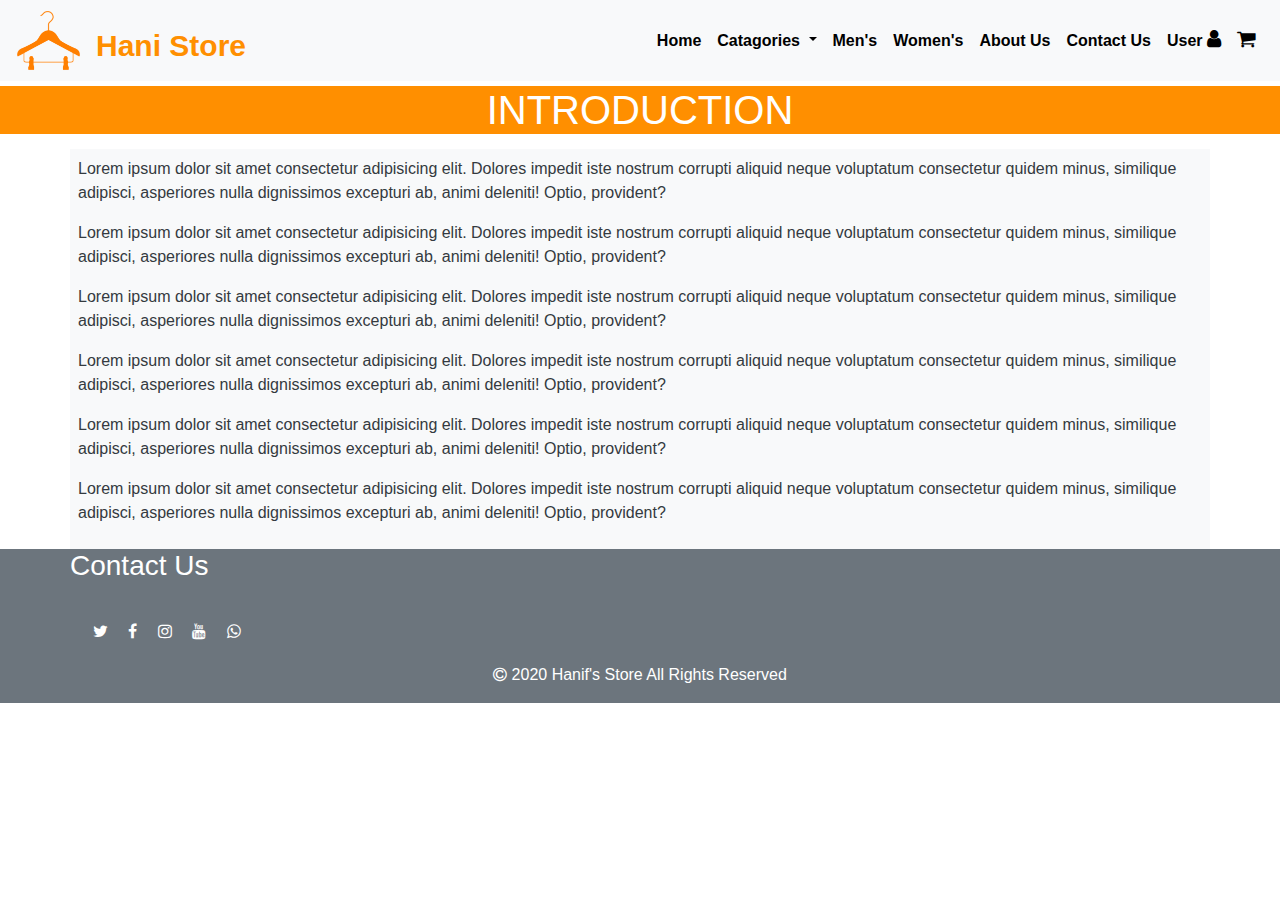
<file: assignment4/pages/aboutus.html>
<!DOCTYPE html>
<html lang="en">

<head>
    <meta charset="UTF-8">
    <meta name="viewport" content="width=device-width, initial-scale=1.0">
    <title>About Us</title>
    <link rel="shortcut icon" href="../images/logoico.ico" type="image/x-icon">
    <link rel="stylesheet" href="../style.css">
    <link rel="stylesheet" href="../css/bootstrap.min.css">
    <link rel="stylesheet" href="../fonts/font-awesome.min.css">

</head>

<body>
    <!-- Top bar -->
    
    <nav class="navbar navbar-expand-lg navbar-light bg-light">
        <img class="logo" src="../images/logo2.png" alt="">
        <a class="navbar-brand" href="#">Hani Store</a>
        <button class="navbar-toggler" type="button" data-toggle="collapse" data-target="#navbarText"
            aria-controls="navbarText" aria-expanded="false" aria-label="Toggle navigation">
            <span class="navbar-toggler-icon"></span>
        </button>
        <div class="collapse navbar-collapse" id="navbarText">
            <ul class="navbar-nav mr-auto">

            </ul>
            <span class="navbar-text">
                <ul class="navbar-nav mr-auto">
                    <li class="nav-item active">
                        <a class="nav-link" href="../index.html">Home </a>
                    </li>
                    <li class="nav-item dropdown">
                        <a class="nav-link  nav-link dropdown-toggle" id="navbarDropdownMenuLink" role="button" data-toggle="dropdown" aria-haspopup="true" aria-expanded="false" href="categories.html">Catagories </a>
                        <div class="dropdown-menu" aria-labelledby="navbarDropdownMenuLink">
                            <a class="dropdown-item" href="mens.html">Men's</a>
                            <a class="dropdown-item" href="womens.html">Women's</a>
                            
                          </div>
                    
                    </li>

                    <li class="nav-item">
                        <a class="nav-link" href="mens.html">Men's</a>
                    </li>
                    <li class="nav-item">
                        <a class="nav-link" href="womens.html">Women's</a>
                    </li>

                    <li class="nav-item">
                        <a class="nav-link" href="aboutus.html">About Us</a>
                    </li>
                    <li class="nav-item">
                        <a class="nav-link" href="contactus.html">Contact Us</a>
                    </li>
                    <li class="nav-item">
                        <a href="user.html" class="nav-link">User <i class="fa fa-user "></i> </a>

                    </li>
                    <li class="nav-item">
                        <a href="#" class="nav-link"><i class="fa fa-shopping-cart" aria-hidden="true"></i> </a>
                    </li>
                </ul>
            </span>
        </div>
    </nav>

    <!-- Introduction -->
    <div class="heading aboutus">
        <h1>
            INTRODUCTION
        </h1>
    </div>
        <div class="container">
            <div class="row bg-light p-2 text-dark">
                
    <p>
        Lorem ipsum dolor sit amet consectetur adipisicing elit. Dolores impedit iste nostrum corrupti aliquid neque voluptatum consectetur quidem minus, similique adipisci, asperiores nulla dignissimos excepturi ab, animi deleniti! Optio, provident?
    </p>
    <p>
        Lorem ipsum dolor sit amet consectetur adipisicing elit. Dolores impedit iste nostrum corrupti aliquid neque voluptatum consectetur quidem minus, similique adipisci, asperiores nulla dignissimos excepturi ab, animi deleniti! Optio, provident?
    </p>
    <p>
        Lorem ipsum dolor sit amet consectetur adipisicing elit. Dolores impedit iste nostrum corrupti aliquid neque voluptatum consectetur quidem minus, similique adipisci, asperiores nulla dignissimos excepturi ab, animi deleniti! Optio, provident?
    </p>
    <p>
        Lorem ipsum dolor sit amet consectetur adipisicing elit. Dolores impedit iste nostrum corrupti aliquid neque voluptatum consectetur quidem minus, similique adipisci, asperiores nulla dignissimos excepturi ab, animi deleniti! Optio, provident?
    </p>
    <p>
        Lorem ipsum dolor sit amet consectetur adipisicing elit. Dolores impedit iste nostrum corrupti aliquid neque voluptatum consectetur quidem minus, similique adipisci, asperiores nulla dignissimos excepturi ab, animi deleniti! Optio, provident?
    </p>
    <p>
        Lorem ipsum dolor sit amet consectetur adipisicing elit. Dolores impedit iste nostrum corrupti aliquid neque voluptatum consectetur quidem minus, similique adipisci, asperiores nulla dignissimos excepturi ab, animi deleniti! Optio, provident?
    </p>
            </div>
        
    </div>
  
    





    <!-- footer -->
    <div class="footer bg-secondary text-white ">
        <div class="container">
            <div class="row">
                <div class="contact">
                    <h3>Contact Us</h3> <br>
                </div>

            </div>
            <div>
                <a href="#"><i class="fa fa-twitter p-2 text-white"></i></a>
                <a href="#"><i class="fa fa-facebook p-2 text-white"></i></a>
                <a href="#"><i class="fa fa-instagram p-2 text-white"></i></a>
                <a href="#"><i class="fa fa-youtube p-2 text-white"></i></a>
                <a href="#"><i class="fa fa-whatsapp px-2 text-white"></i></a>
            </div>
        </div>

        <p class="py-3 text-center">
            <i class="fa fa-copyright" aria-hidden="true"></i>
            2020 Hanif's Store All Rights Reserved
        </p>
    </div>



    <script src="https://code.jquery.com/jquery-3.5.1.slim.min.js"
        integrity="sha384-DfXdz2htPH0lsSSs5nCTpuj/zy4C+OGpamoFVy38MVBnE+IbbVYUew+OrCXaRkfj"
        crossorigin="anonymous"></script>
    <script src="https://cdn.jsdelivr.net/npm/popper.js@1.16.0/dist/umd/popper.min.js"
        integrity="sha384-Q6E9RHvbIyZFJoft+2mJbHaEWldlvI9IOYy5n3zV9zzTtmI3UksdQRVvoxMfooAo"
        crossorigin="anonymous"></script>
    <script src="https://stackpath.bootstrapcdn.com/bootstrap/4.5.0/js/bootstrap.min.js"
        integrity="sha384-OgVRvuATP1z7JjHLkuOU7Xw704+h835Lr+6QL9UvYjZE3Ipu6Tp75j7Bh/kR0JKI"
        crossorigin="anonymous"></script>
</body>

</html>
</file>
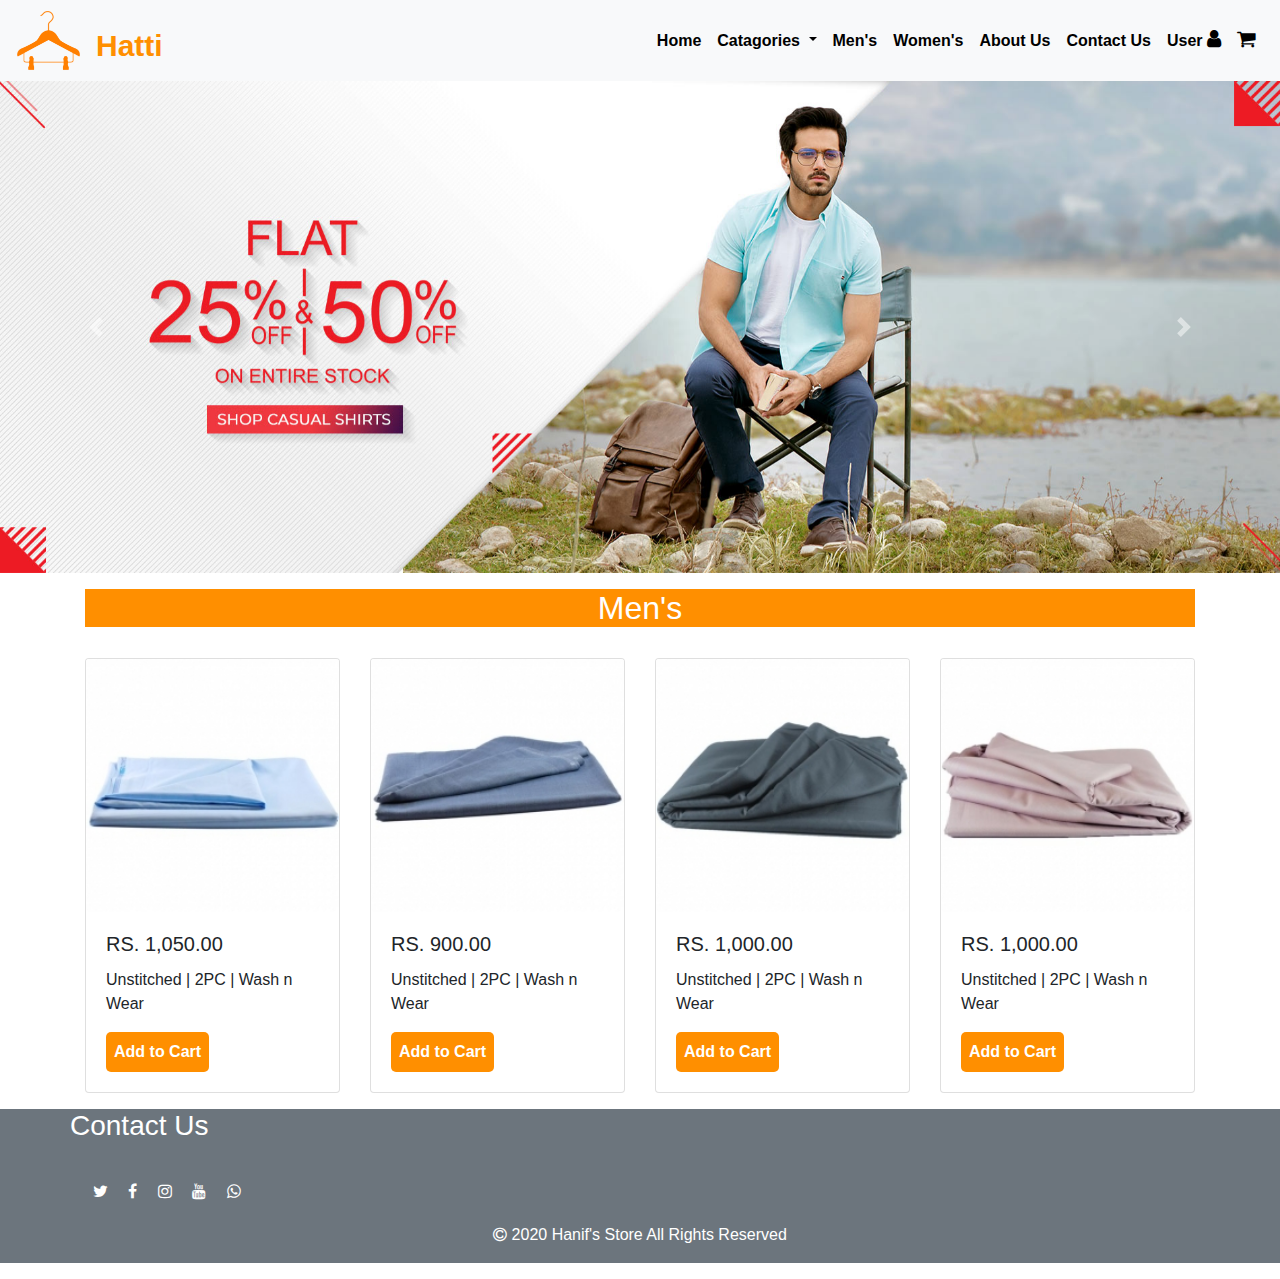
<file: assignment4/pages/categories.html>
<!DOCTYPE html>
<html lang="en">
<head>
    <meta charset="UTF-8">
    <meta name="viewport" content="width=device-width, initial-scale=1.0">
    <title>Categories</title>
    <link rel="shortcut icon" href="../images/logoico.ico" type="image/x-icon">
    <link rel="stylesheet" href="../style.css">
    <link rel="stylesheet" href="../fonts/font-awesome.min.css">
    <link rel="stylesheet" href="../css/bootstrap.min.css">
</head>
<body>
    <div class="mens">
<!-- Top bar -->
    
<nav class="navbar navbar-expand-lg navbar-light bg-light">
    <img class="logo" src="../images/logo2.png" alt="">
    <a class="navbar-brand" href="#">Hatti</a>
    <button class="navbar-toggler" type="button" data-toggle="collapse" data-target="#navbarText"
        aria-controls="navbarText" aria-expanded="false" aria-label="Toggle navigation">
        <span class="navbar-toggler-icon"></span>
    </button>
    <div class="collapse navbar-collapse" id="navbarText">
        <ul class="navbar-nav mr-auto">

        </ul>
        <span class="navbar-text">
            <ul class="navbar-nav mr-auto">
                <li class="nav-item active">
                    <a class="nav-link" href="../index.html">Home </a>
                </li>
                <li class="nav-item dropdown">
                    <a class="nav-link  nav-link dropdown-toggle" id="navbarDropdownMenuLink" role="button" data-toggle="dropdown" aria-haspopup="true" aria-expanded="false" href="categories.html">Catagories </a>
                    <div class="dropdown-menu" aria-labelledby="navbarDropdownMenuLink">
                        <a class="dropdown-item" href="mens.html">Men's</a>
                        <a class="dropdown-item" href="womens.html">Women's</a>
                        
                      </div>
                
                </li>
                <li class="nav-item">
                    <a class="nav-link" href="mens.html">Men's</a>
                </li>
                <li class="nav-item">
                    <a class="nav-link" href="womens.html">Women's</a>
                </li>
                <li class="nav-item">
                    <a class="nav-link" href="#">About Us</a>
                </li>
                <li class="nav-item">
                    <a class="nav-link" href="#">Contact Us</a>
                </li>
                <li class="nav-item">
                    <a href="#" class="nav-link">User <i class="fa fa-user "></i> </a>

                </li>
                <li class="nav-item">
                    <a href="#" class="nav-link"><i class="fa fa-shopping-cart" aria-hidden="true"></i> </a>
                </li>
            </ul>
        </span>
    </div>
</nav>

    </div>
<!-- banner -->
<div id="carouselExampleInterval" class="carousel slide" data-ride="carousel">
    <div class="carousel-inner">
        <div class="carousel-item active" data-interval="10000">
            <img src="../images/menSlider1.jpg" class="d-block w-100" alt="...">
        </div>
        <div class="carousel-item" data-interval="2000">
            <img src="../images/menSlider2.jpg" class="d-block w-100" alt="...">
        </div>
    
        <div class="carousel-item">
            <img src="../images/menSlider3.jpg" class="d-block w-100" alt="...">
        </div>
    </div>
    <a class="carousel-control-prev" href="#carouselExampleInterval" role="button" data-slide="prev">
        <span class="carousel-control-prev-icon" aria-hidden="true"></span>
        <span class="sr-only">Previous</span>
    </a>
    <a class="carousel-control-next" href="#carouselExampleInterval" role="button" data-slide="next">
        <span class="carousel-control-next-icon" aria-hidden="true"></span>
        <span class="sr-only">Next</span>
    </a>
</div>
<!-- Ready to wear -->
<div class="readymade">
    <div class="container">
        <div class="heading mt-3">
            <h2>
                Men's
            </h2>
        </div>
        <div class="row">
            
            

            <div class="col-md-3 my-3">
            <div class="card">
                <img src="../images/men21.jpg" class="card-img-top" alt="...">
                <div class="card-body">
                    <h5 class="card-title ">RS. 1,050.00</h5>
                    <p class="card-text">Unstitched | 2PC | Wash n Wear</p>
                    <button class="button p-2 ">Add to Cart</button>

                </div>
            </div>
            </div>

            <div class="col-md-3 my-3">
            <div class="card">
                <img src="../images/men22.jpg" class="card-img-top" alt="...">
                <div class="card-body">
                    <h5 class="card-title ">RS. 900.00</h5>
                    <p class="card-text">Unstitched | 2PC | Wash n Wear</p>
                    <button class="button p-2 ">Add to Cart</button>

                </div>
            </div>
            </div>

            
            
        <div class="col-md-3 my-3">
        <div class="card">
                <img src="../images/men24.jpg" class="card-img-top" alt="...">
                <div class="card-body">
                    <h5 class="card-title ">RS. 1,000.00</h5>
                    <p class="card-text">Unstitched | 2PC | Wash n Wear</p>
                    <button class="button p-2 ">Add to Cart</button>

                </div>
            </div>
    </div>
          
    <div class="col-md-3 my-3">
    <div class="card">
                <img src="../images/men25.jpg" class="card-img-top" alt="...">
                <div class="card-body">
                    <h5 class="card-title ">RS. 1,000.00</h5>
                    <p class="card-text">Unstitched | 2PC | Wash n Wear</p>
                    <button class="button p-2 ">Add to Cart</button>

                </div>
            </div>
    </div>


            

        </div>
    </div>
</div>




<!-- footer -->
<div class="footer bg-secondary text-white ">
    <div class="container">
        <div class="row">
            <div class="contact">
                <h3>Contact Us</h3> <br>
            </div>

        </div>
        <div>
            <a href="#"><i class="fa fa-twitter p-2 text-white"></i></a>
            <a href="#"><i class="fa fa-facebook p-2 text-white"></i></a>
            <a href="#"><i class="fa fa-instagram p-2 text-white"></i></a>
            <a href="#"><i class="fa fa-youtube p-2 text-white"></i></a>
            <a href="#"><i class="fa fa-whatsapp px-2 text-white"></i></a>
        </div>
    </div>

    <p class="py-3 text-center">
        <i class="fa fa-copyright" aria-hidden="true"></i>
        2020 Hanif's Store All Rights Reserved
    </p>
</div>



<script src="https://code.jquery.com/jquery-3.5.1.slim.min.js"
    integrity="sha384-DfXdz2htPH0lsSSs5nCTpuj/zy4C+OGpamoFVy38MVBnE+IbbVYUew+OrCXaRkfj"
    crossorigin="anonymous"></script>
<script src="https://cdn.jsdelivr.net/npm/popper.js@1.16.0/dist/umd/popper.min.js"
    integrity="sha384-Q6E9RHvbIyZFJoft+2mJbHaEWldlvI9IOYy5n3zV9zzTtmI3UksdQRVvoxMfooAo"
    crossorigin="anonymous"></script>
<script src="https://stackpath.bootstrapcdn.com/bootstrap/4.5.0/js/bootstrap.min.js"
    integrity="sha384-OgVRvuATP1z7JjHLkuOU7Xw704+h835Lr+6QL9UvYjZE3Ipu6Tp75j7Bh/kR0JKI"
    crossorigin="anonymous"></script>
</body>
</html>
</file>
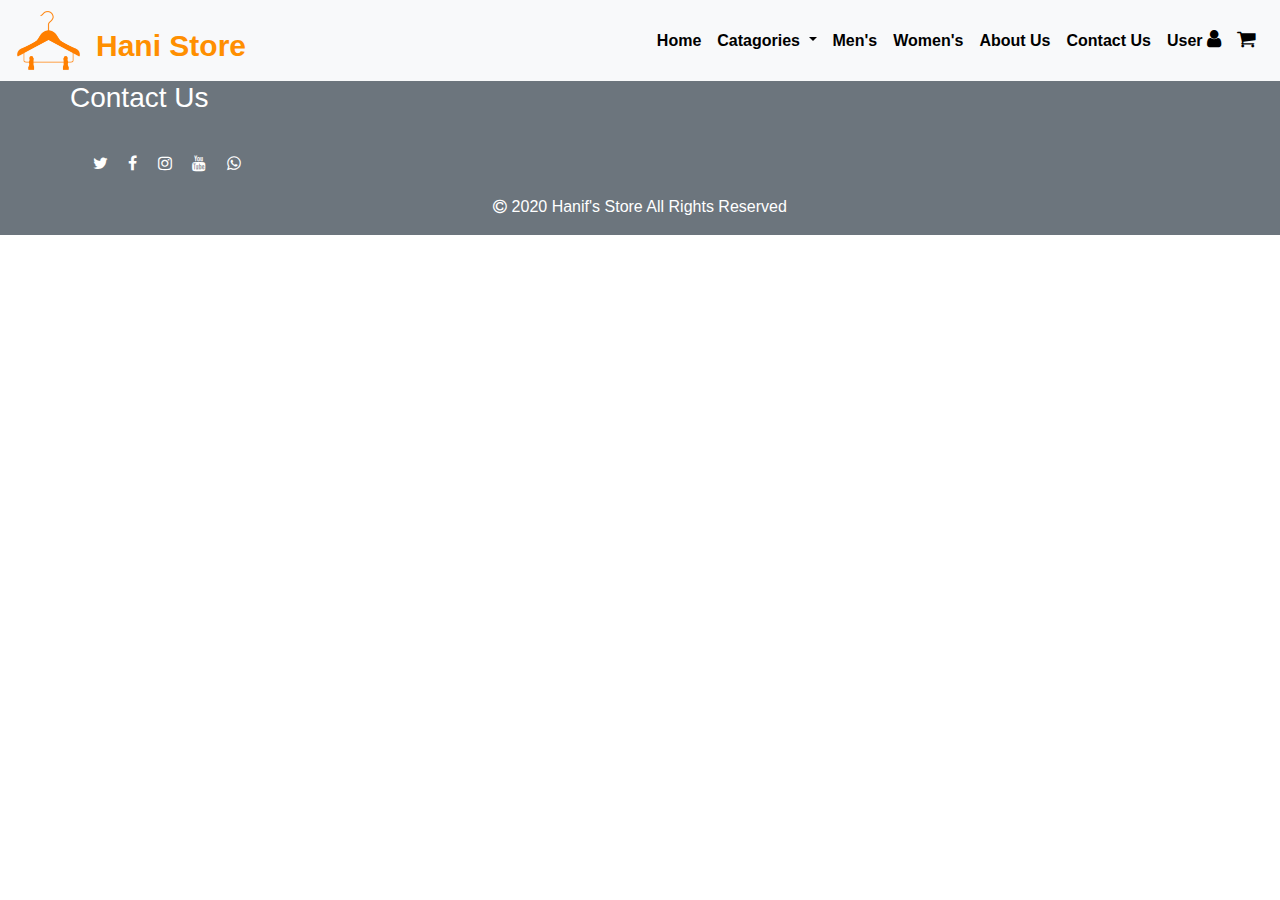
<file: assignment4/pages/contactus.html>
<!DOCTYPE html>
<html lang="en">

<head>
    <meta charset="UTF-8">
    <meta name="viewport" content="width=device-width, initial-scale=1.0">
    <title>Contact Us</title>
    <link rel="shortcut icon" href="../images/logoico.ico" type="image/x-icon">
    <link rel="stylesheet" href="../style.css">
    <link rel="stylesheet" href="../css/bootstrap.min.css">
    <link rel="stylesheet" href="../fonts/font-awesome.min.css">

</head>

<body>
    <!-- Top bar -->
    
    <nav class="navbar navbar-expand-lg navbar-light bg-light">
        <img class="logo" src="../images/logo2.png" alt="">
        <a class="navbar-brand" href="#">Hani Store</a>
        <button class="navbar-toggler" type="button" data-toggle="collapse" data-target="#navbarText"
            aria-controls="navbarText" aria-expanded="false" aria-label="Toggle navigation">
            <span class="navbar-toggler-icon"></span>
        </button>
        <div class="collapse navbar-collapse" id="navbarText">
            <ul class="navbar-nav mr-auto">

            </ul>
            <span class="navbar-text">
                <ul class="navbar-nav mr-auto">
                    <li class="nav-item active">
                        <a class="nav-link" href="../index.html">Home </a>
                    </li>
                    <li class="nav-item dropdown">
                        <a class="nav-link  nav-link dropdown-toggle" id="navbarDropdownMenuLink" role="button" data-toggle="dropdown" aria-haspopup="true" aria-expanded="false" href="categories.html">Catagories </a>
                        <div class="dropdown-menu" aria-labelledby="navbarDropdownMenuLink">
                            <a class="dropdown-item" href="mens.html">Men's</a>
                            <a class="dropdown-item" href="womens.html">Women's</a>
                            
                          </div>
                    
                    </li>

                    <li class="nav-item">
                        <a class="nav-link" href="mens.html">Men's</a>
                    </li>
                    <li class="nav-item">
                        <a class="nav-link" href="womens.html">Women's</a>
                    </li>

                    <li class="nav-item">
                        <a class="nav-link" href="aboutus.html">About Us</a>
                    </li>
                    <li class="nav-item">
                        <a class="nav-link" href="contactus.html">Contact Us</a>
                    </li>
                    <li class="nav-item">
                        <a href="user.html" class="nav-link">User <i class="fa fa-user "></i> </a>

                    </li>
                    <li class="nav-item">
                        <a href="#" class="nav-link"><i class="fa fa-shopping-cart" aria-hidden="true"></i> </a>
                    </li>
                </ul>
            </span>
        </div>
    </nav>






    
    <!-- footer -->
    <div class="footer bg-secondary text-white ">
        <div class="container">
            <div class="row">
                <div class="contact">
                    <h3>Contact Us</h3> <br>
                </div>

            </div>
            <div>
                <a href="#"><i class="fa fa-twitter p-2 text-white"></i></a>
                <a href="#"><i class="fa fa-facebook p-2 text-white"></i></a>
                <a href="#"><i class="fa fa-instagram p-2 text-white"></i></a>
                <a href="#"><i class="fa fa-youtube p-2 text-white"></i></a>
                <a href="#"><i class="fa fa-whatsapp px-2 text-white"></i></a>
            </div>
        </div>

        <p class="py-3 text-center">
            <i class="fa fa-copyright" aria-hidden="true"></i>
            2020 Hanif's Store All Rights Reserved
        </p>
    </div>



    <script src="https://code.jquery.com/jquery-3.5.1.slim.min.js"
        integrity="sha384-DfXdz2htPH0lsSSs5nCTpuj/zy4C+OGpamoFVy38MVBnE+IbbVYUew+OrCXaRkfj"
        crossorigin="anonymous"></script>
    <script src="https://cdn.jsdelivr.net/npm/popper.js@1.16.0/dist/umd/popper.min.js"
        integrity="sha384-Q6E9RHvbIyZFJoft+2mJbHaEWldlvI9IOYy5n3zV9zzTtmI3UksdQRVvoxMfooAo"
        crossorigin="anonymous"></script>
    <script src="https://stackpath.bootstrapcdn.com/bootstrap/4.5.0/js/bootstrap.min.js"
        integrity="sha384-OgVRvuATP1z7JjHLkuOU7Xw704+h835Lr+6QL9UvYjZE3Ipu6Tp75j7Bh/kR0JKI"
        crossorigin="anonymous"></script>
</body>

</html>
</file>
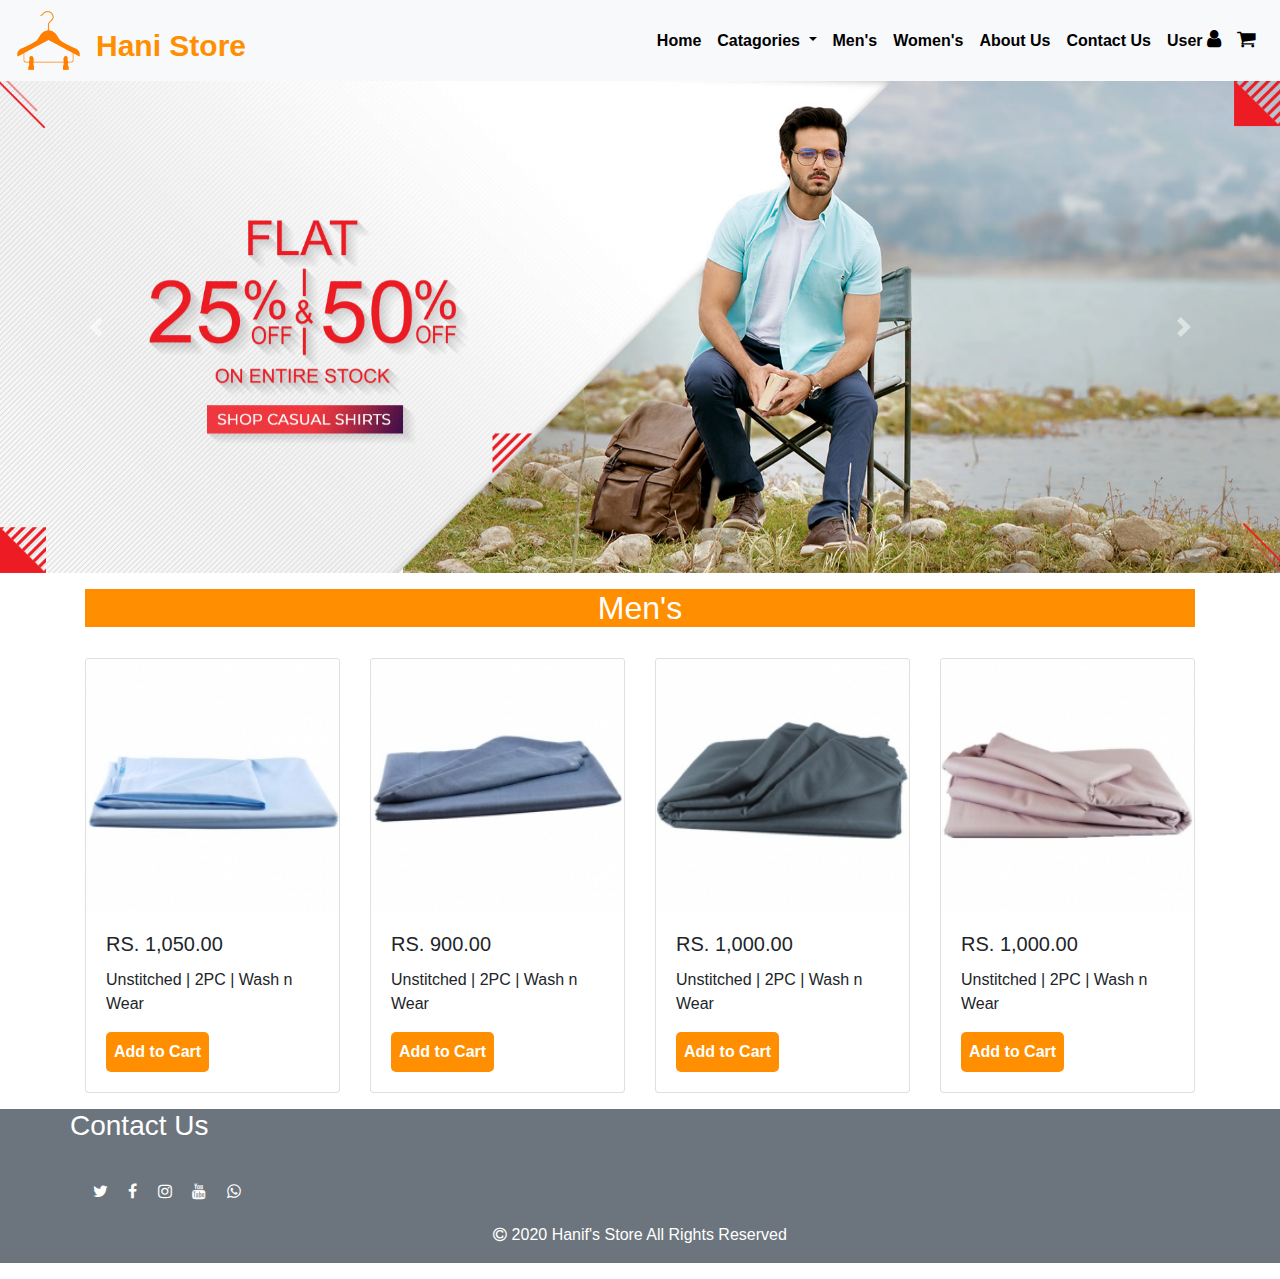
<file: assignment4/pages/mens.html>
<!DOCTYPE html>
<html lang="en">
<head>
    <meta charset="UTF-8">
    <meta name="viewport" content="width=device-width, initial-scale=1.0">
    <title>Men's</title>
    <link rel="shortcut icon" href="../images/logoico.ico" type="image/x-icon">
    <link rel="stylesheet" href="../style.css">
    <link rel="stylesheet" href="../fonts/font-awesome.min.css">
    <link rel="stylesheet" href="../css/bootstrap.min.css">
</head>
<body>
    <div class="mens">
<!-- Top bar -->
    
<nav class="navbar navbar-expand-lg navbar-light bg-light">
    <img class="logo" src="../images/logo2.png" alt="">
    <a class="navbar-brand" href="#">Hani Store</a>
    <button class="navbar-toggler" type="button" data-toggle="collapse" data-target="#navbarText"
        aria-controls="navbarText" aria-expanded="false" aria-label="Toggle navigation">
        <span class="navbar-toggler-icon"></span>
    </button>
    <div class="collapse navbar-collapse" id="navbarText">
        <ul class="navbar-nav mr-auto">

        </ul>
        <span class="navbar-text">
            <ul class="navbar-nav mr-auto">
                <li class="nav-item active">
                    <a class="nav-link" href="../index.html">Home </a>
                </li>
                <li class="nav-item dropdown">
                    <a class="nav-link  nav-link dropdown-toggle" id="navbarDropdownMenuLink" role="button" data-toggle="dropdown" aria-haspopup="true" aria-expanded="false" href="categories.html">Catagories </a>
                    <div class="dropdown-menu" aria-labelledby="navbarDropdownMenuLink">
                        <a class="dropdown-item" href="mens.html">Men's</a>
                        <a class="dropdown-item" href="womens.html">Women's</a>
                        
                      </div>
                
                </li>
                <li class="nav-item">
                    <a class="nav-link" href="mens.html">Men's</a>
                </li>
                <li class="nav-item">
                    <a class="nav-link" href="womens.html">Women's</a>
                </li>

                <li class="nav-item">
                    <a class="nav-link" href="aboutus.html">About Us</a>
                </li>
                <li class="nav-item">
                    <a class="nav-link" href="contactus.html">Contact Us</a>
                </li>
                <li class="nav-item">
                    <a href="user.html" class="nav-link">User <i class="fa fa-user "></i> </a>

                </li>
                <li class="nav-item">
                    <a href="#" class="nav-link"><i class="fa fa-shopping-cart" aria-hidden="true"></i> </a>
                </li>
            </ul>
        </span>
    </div>
</nav>

    </div>
<!-- banner -->
<div id="carouselExampleInterval" class="carousel slide" data-ride="carousel">
    <div class="carousel-inner">
        <div class="carousel-item active" data-interval="10000">
            <img src="../images/menSlider1.jpg" class="d-block w-100" alt="...">
        </div>
        <div class="carousel-item" data-interval="2000">
            <img src="../images/menSlider2.jpg" class="d-block w-100" alt="...">
        </div>
    
        <div class="carousel-item">
            <img src="../images/menSlider3.jpg" class="d-block w-100" alt="...">
        </div>
    </div>
    <a class="carousel-control-prev" href="#carouselExampleInterval" role="button" data-slide="prev">
        <span class="carousel-control-prev-icon" aria-hidden="true"></span>
        <span class="sr-only">Previous</span>
    </a>
    <a class="carousel-control-next" href="#carouselExampleInterval" role="button" data-slide="next">
        <span class="carousel-control-next-icon" aria-hidden="true"></span>
        <span class="sr-only">Next</span>
    </a>
</div>
<!-- Ready to wear -->
<div class="readymade">
    <div class="container">
        <div class="heading mt-3">
            <h2>
                Men's
            </h2>
        </div>
        <div class="row">
            
            

            <div class="col-md-3 my-3">
            <div class="card">
                <img src="../images/men21.jpg" class="card-img-top" alt="...">
                <div class="card-body">
                    <h5 class="card-title ">RS. 1,050.00</h5>
                    <p class="card-text">Unstitched | 2PC | Wash n Wear</p>
                    <button class="button p-2 ">Add to Cart</button>

                </div>
            </div>
            </div>

            <div class="col-md-3 my-3">
            <div class="card">
                <img src="../images/men22.jpg" class="card-img-top" alt="...">
                <div class="card-body">
                    <h5 class="card-title ">RS. 900.00</h5>
                    <p class="card-text">Unstitched | 2PC | Wash n Wear</p>
                    <button class="button p-2 ">Add to Cart</button>

                </div>
            </div>
            </div>

            
            
        <div class="col-md-3 my-3">
        <div class="card">
                <img src="../images/men24.jpg" class="card-img-top" alt="...">
                <div class="card-body">
                    <h5 class="card-title ">RS. 1,000.00</h5>
                    <p class="card-text">Unstitched | 2PC | Wash n Wear</p>
                    <button class="button p-2 ">Add to Cart</button>

                </div>
            </div>
    </div>
          
    <div class="col-md-3 my-3">
    <div class="card">
                <img src="../images/men25.jpg" class="card-img-top" alt="...">
                <div class="card-body">
                    <h5 class="card-title ">RS. 1,000.00</h5>
                    <p class="card-text">Unstitched | 2PC | Wash n Wear</p>
                    <button class="button p-2 ">Add to Cart</button>

                </div>
            </div>
    </div>


            

        </div>
    </div>
</div>




<!-- footer -->
<div class="footer bg-secondary text-white ">
    <div class="container">
        <div class="row">
            <div class="contact">
                <h3>Contact Us</h3> <br>
            </div>

        </div>
        <div>
            <a href="#"><i class="fa fa-twitter p-2 text-white"></i></a>
            <a href="#"><i class="fa fa-facebook p-2 text-white"></i></a>
            <a href="#"><i class="fa fa-instagram p-2 text-white"></i></a>
            <a href="#"><i class="fa fa-youtube p-2 text-white"></i></a>
            <a href="#"><i class="fa fa-whatsapp px-2 text-white"></i></a>
        </div>
    </div>

    <p class="py-3 text-center">
        <i class="fa fa-copyright" aria-hidden="true"></i>
        2020 Hanif's Store All Rights Reserved
    </p>
</div>



<script src="https://code.jquery.com/jquery-3.5.1.slim.min.js"
    integrity="sha384-DfXdz2htPH0lsSSs5nCTpuj/zy4C+OGpamoFVy38MVBnE+IbbVYUew+OrCXaRkfj"
    crossorigin="anonymous"></script>
<script src="https://cdn.jsdelivr.net/npm/popper.js@1.16.0/dist/umd/popper.min.js"
    integrity="sha384-Q6E9RHvbIyZFJoft+2mJbHaEWldlvI9IOYy5n3zV9zzTtmI3UksdQRVvoxMfooAo"
    crossorigin="anonymous"></script>
<script src="https://stackpath.bootstrapcdn.com/bootstrap/4.5.0/js/bootstrap.min.js"
    integrity="sha384-OgVRvuATP1z7JjHLkuOU7Xw704+h835Lr+6QL9UvYjZE3Ipu6Tp75j7Bh/kR0JKI"
    crossorigin="anonymous"></script>
</body>
</html>
</file>
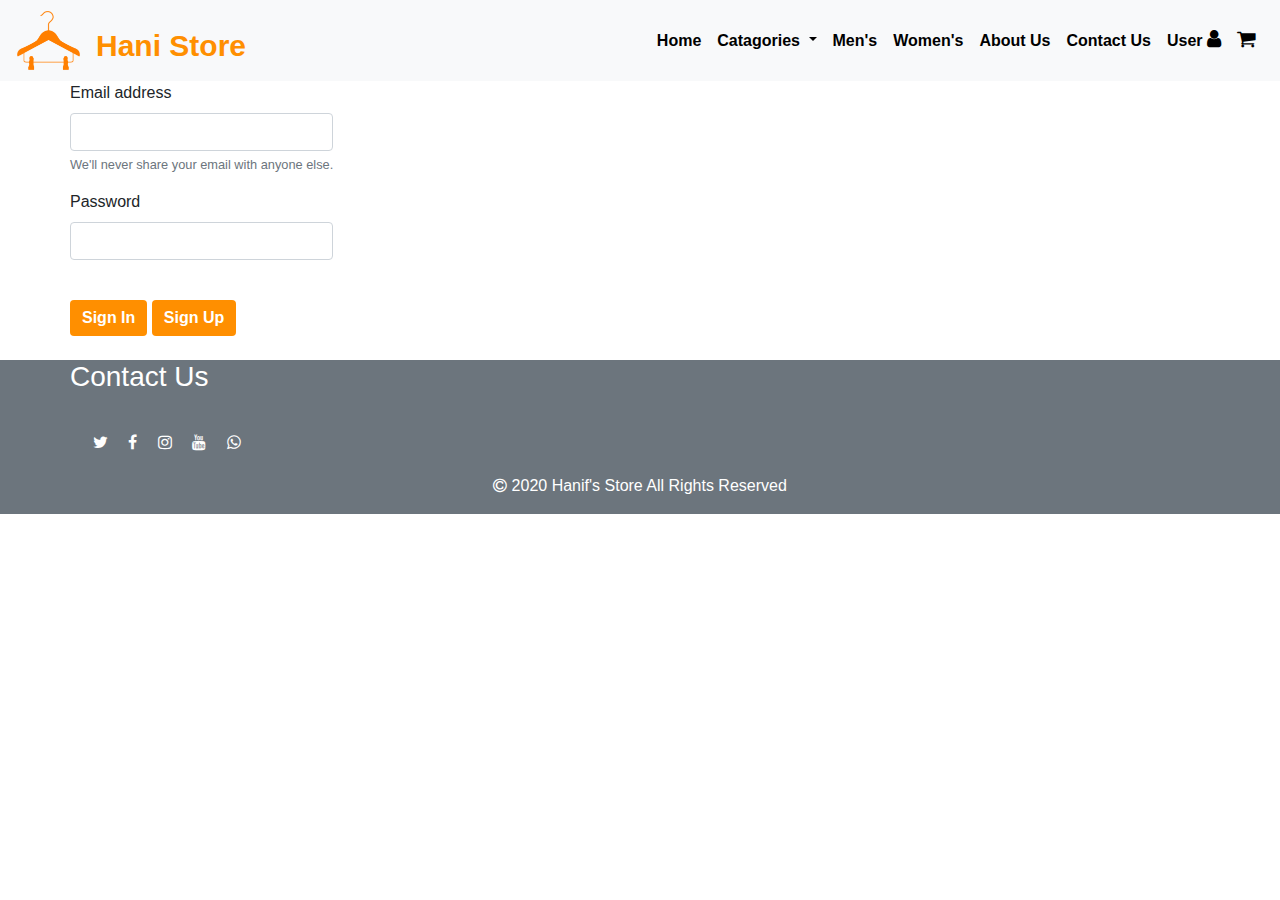
<file: assignment4/pages/user.html>
<!DOCTYPE html>
<html lang="en">

<head>
    <meta charset="UTF-8">
    <meta name="viewport" content="width=device-width, initial-scale=1.0">
    <title>User</title>
    <link rel="shortcut icon" href="../images/logoico.ico" type="image/x-icon">
    <link rel="stylesheet" href="../style.css">
    <link rel="stylesheet" href="../css/bootstrap.min.css">
    <link rel="stylesheet" href="../fonts/font-awesome.min.css">

</head>

<body>
    <!-- Top bar -->
    
    <nav class="navbar navbar-expand-lg navbar-light bg-light">
        <img class="logo" src="../images/logo2.png" alt="">
        <a class="navbar-brand" href="#">Hani Store</a>
        <button class="navbar-toggler" type="button" data-toggle="collapse" data-target="#navbarText"
            aria-controls="navbarText" aria-expanded="false" aria-label="Toggle navigation">
            <span class="navbar-toggler-icon"></span>
        </button>
        <div class="collapse navbar-collapse" id="navbarText">
            <ul class="navbar-nav mr-auto">

            </ul>
            <span class="navbar-text">
                <ul class="navbar-nav mr-auto">
                    <li class="nav-item active">
                        <a class="nav-link" href="../index.html">Home </a>
                    </li>
                    <li class="nav-item dropdown">
                        <a class="nav-link  nav-link dropdown-toggle" id="navbarDropdownMenuLink" role="button" data-toggle="dropdown" aria-haspopup="true" aria-expanded="false" href="categories.html">Catagories </a>
                        <div class="dropdown-menu" aria-labelledby="navbarDropdownMenuLink">
                            <a class="dropdown-item" href="mens.html">Men's</a>
                            <a class="dropdown-item" href="womens.html">Women's</a>
                            
                          </div>
                    
                    </li>

                    <li class="nav-item">
                        <a class="nav-link" href="mens.html">Men's</a>
                    </li>
                    <li class="nav-item">
                        <a class="nav-link" href="womens.html">Women's</a>
                    </li>

                    <li class="nav-item">
                        <a class="nav-link" href="aboutus.html">About Us</a>
                    </li>
                    <li class="nav-item">
                        <a class="nav-link" href="contactus.html">Contact Us</a>
                    </li>
                    <li class="nav-item">
                        <a href="user.html" class="nav-link">User <i class="fa fa-user "></i> </a>

                    </li>
                    <li class="nav-item">
                        <a href="#" class="nav-link"><i class="fa fa-shopping-cart" aria-hidden="true"></i> </a>
                    </li>
                </ul>
            </span>
        </div>
    </nav>

<!-- signin -->
<div class="signin">
    <div class="container">
        <div class="row">
            <form>
                <div class="form-group">
                  <label for="exampleInputEmail1">Email address</label>
                  <input type="email" class="form-control" id="exampleInputEmail1" aria-describedby="emailHelp">
                  <small id="emailHelp" class="form-text text-muted">We'll never share your email with anyone else.</small>
                </div>
                <div class="form-group">
                  <label for="exampleInputPassword1">Password</label>
                  <input type="password" class="form-control" id="exampleInputPassword1">
                </div>
                
                <button type="submit" class="btn btn-primary my-4 sign">Sign In</button>
                <button type="submit" class="btn btn-primary my-4 sign">Sign Up</button>
              </form>
        </div>
    </div>
</div>




    
    <!-- footer -->
    <div class="footer bg-secondary text-white ">
        <div class="container">
            <div class="row">
                <div class="contact">
                    <h3>Contact Us</h3> <br>
                </div>

            </div>
            <div>
                <a href="#"><i class="fa fa-twitter p-2 text-white"></i></a>
                <a href="#"><i class="fa fa-facebook p-2 text-white"></i></a>
                <a href="#"><i class="fa fa-instagram p-2 text-white"></i></a>
                <a href="#"><i class="fa fa-youtube p-2 text-white"></i></a>
                <a href="#"><i class="fa fa-whatsapp px-2 text-white"></i></a>
            </div>
        </div>

        <p class="py-3 text-center">
            <i class="fa fa-copyright" aria-hidden="true"></i>
            2020 Hanif's Store All Rights Reserved
        </p>
    </div>



    <script src="https://code.jquery.com/jquery-3.5.1.slim.min.js"
        integrity="sha384-DfXdz2htPH0lsSSs5nCTpuj/zy4C+OGpamoFVy38MVBnE+IbbVYUew+OrCXaRkfj"
        crossorigin="anonymous"></script>
    <script src="https://cdn.jsdelivr.net/npm/popper.js@1.16.0/dist/umd/popper.min.js"
        integrity="sha384-Q6E9RHvbIyZFJoft+2mJbHaEWldlvI9IOYy5n3zV9zzTtmI3UksdQRVvoxMfooAo"
        crossorigin="anonymous"></script>
    <script src="https://stackpath.bootstrapcdn.com/bootstrap/4.5.0/js/bootstrap.min.js"
        integrity="sha384-OgVRvuATP1z7JjHLkuOU7Xw704+h835Lr+6QL9UvYjZE3Ipu6Tp75j7Bh/kR0JKI"
        crossorigin="anonymous"></script>
</body>

</html>
</file>
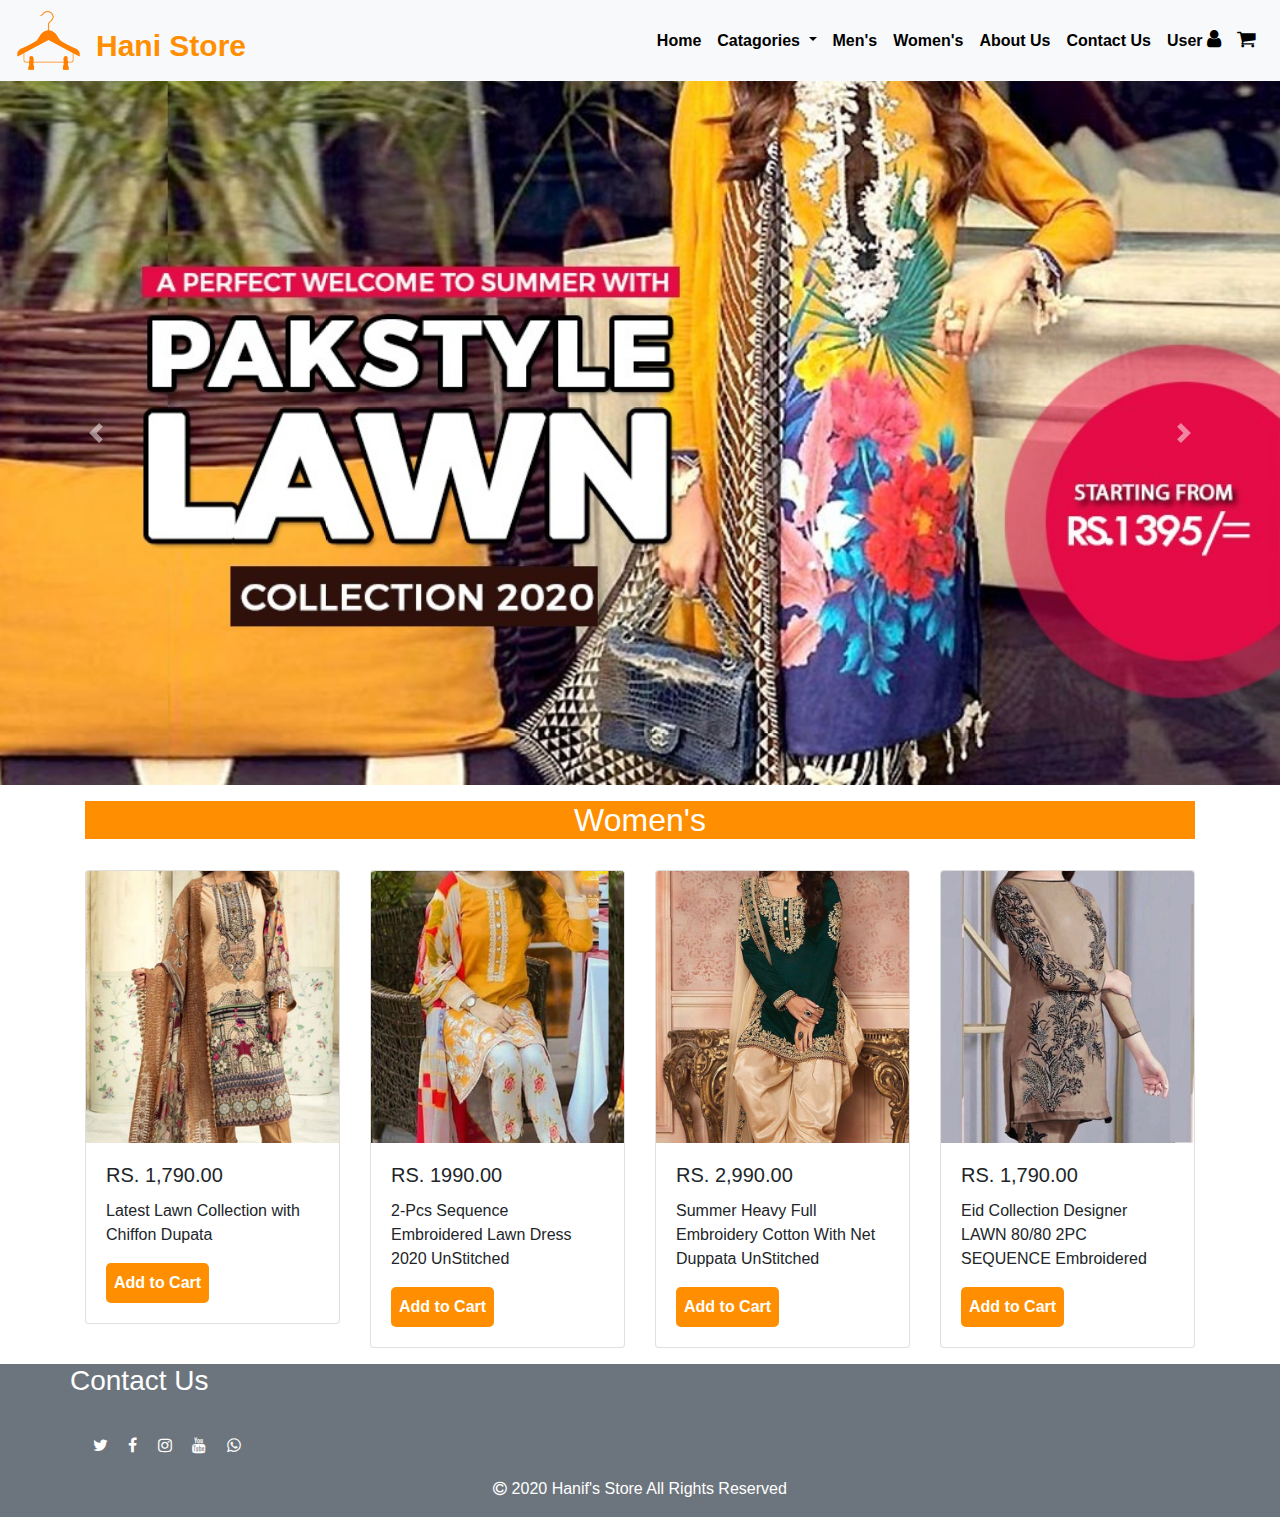
<file: assignment4/pages/womens.html>
<!DOCTYPE html>
<html lang="en">
<head>
    <meta charset="UTF-8">
    <meta name="viewport" content="width=device-width, initial-scale=1.0">
    <title>Womens</title>
    <link rel="shortcut icon" href="../images/logoico.ico" type="image/x-icon">
    <link rel="stylesheet" href="../style.css">
    <link rel="stylesheet" href="../css/bootstrap.min.css">
    <link rel="stylesheet" href="../fonts/font-awesome.min.css">
</head>
<body>
    <!-- Top bar -->
    
    <nav class="navbar navbar-expand-lg navbar-light bg-light">
        <img class="logo" src="../images/logo2.png" alt="">
        <a class="navbar-brand" href="#">Hani Store</a>
        <button class="navbar-toggler" type="button" data-toggle="collapse" data-target="#navbarText"
            aria-controls="navbarText" aria-expanded="false" aria-label="Toggle navigation">
            <span class="navbar-toggler-icon"></span>
        </button>
        <div class="collapse navbar-collapse" id="navbarText">
            <ul class="navbar-nav mr-auto">

            </ul>
            <span class="navbar-text">
                <ul class="navbar-nav mr-auto">
                    <li class="nav-item active">
                        <a class="nav-link" href="../index.html">Home </a>
                    </li>
                    <li class="nav-item dropdown">
                        <a class="nav-link  nav-link dropdown-toggle" id="navbarDropdownMenuLink" role="button" data-toggle="dropdown" aria-haspopup="true" aria-expanded="false" href="categories.html">Catagories </a>
                        <div class="dropdown-menu" aria-labelledby="navbarDropdownMenuLink">
                            <a class="dropdown-item" href="mens.html">Men's</a>
                            <a class="dropdown-item" href="womens.html">Women's</a>
                            
                          </div>
                    
                    </li>
                    <li class="nav-item">
                        <a class="nav-link" href="mens.html">Men's</a>
                    </li>
                    <li class="nav-item">
                        <a class="nav-link" href="womens.html">Women's</a>
                    </li>

                    <li class="nav-item">
                        <a class="nav-link" href="aboutus.html">About Us</a>
                    </li>
                    <li class="nav-item">
                        <a class="nav-link" href="contactus.html">Contact Us</a>
                    </li>
                    <li class="nav-item">
                        <a href="user.html" class="nav-link">User <i class="fa fa-user "></i> </a>

                    </li>
                    <li class="nav-item">
                        <a href="#" class="nav-link"><i class="fa fa-shopping-cart" aria-hidden="true"></i> </a>
                    </li>
                </ul>
            </span>
        </div>
    </nav>

    <!-- slider -->
    <div id="carouselExampleInterval" class="carousel slide" data-ride="carousel">
        <div class="carousel-inner">
            <div class="carousel-item active" data-interval="10000">
                <img src="../images/wbaner1.jpg" class="d-block w-100" alt="...">
            </div>
            <div class="carousel-item" data-interval="2000">
                <img src="../images/wbaner2.jpg" class="d-block w-100" alt="...">
            </div>
            <div class="carousel-item">
                <img src="../images/wbaner3.jpg" class="d-block w-100" alt="...">
            </div>
        </div>
        <a class="carousel-control-prev" href="#carouselExampleInterval" role="button" data-slide="prev">
            <span class="carousel-control-prev-icon" aria-hidden="true"></span>
            <span class="sr-only">Previous</span>
        </a>
        <a class="carousel-control-next" href="#carouselExampleInterval" role="button" data-slide="next">
            <span class="carousel-control-next-icon" aria-hidden="true"></span>
            <span class="sr-only">Next</span>
        </a>
    </div>

    <!-- Ready to wear -->
<div class="readymade">
    <div class="container">
        <div class="heading mt-3">
            <h2>
                Women's
            </h2>
        </div>
        <div class="row">
            
            

            <div class="col-md-3 my-3">
            <div class="card">
                <img src="../images/w21.jpg" class="card-img-top" alt="...">
                <div class="card-body">
                    <h5 class="card-title ">RS. 1,790.00</h5>
                    <p class="card-text">Latest Lawn Collection with Chiffon Dupata</p>
                    <button class="button p-2 ">Add to Cart</button>

                </div>
            </div>
            </div>

            <div class="col-md-3 my-3">
            <div class="card">
                <img src="../images/w22.jpg" class="card-img-top" alt="...">
                <div class="card-body">
                    <h5 class="card-title ">RS. 1990.00</h5>
                    <p class="card-text">2-Pcs Sequence Embroidered Lawn Dress 2020 UnStitched</p>
                    <button class="button p-2 ">Add to Cart</button>

                </div>
            </div>
            </div>

            
            
        <div class="col-md-3 my-3">
        <div class="card">
                <img src="../images/w23.jpg" class="card-img-top" alt="...">
                <div class="card-body">
                    <h5 class="card-title ">RS. 2,990.00</h5>
                    <p class="card-text">Summer Heavy Full Embroidery Cotton With Net Duppata UnStitched</p>
                    <button class="button p-2 ">Add to Cart</button>

                </div>
            </div>
    </div>
          
    <div class="col-md-3 my-3">
    <div class="card">
                <img src="../images/w24.jpg" class="card-img-top" alt="...">
                <div class="card-body">
                    <h5 class="card-title ">RS. 1,790.00</h5>
                    <p class="card-text">Eid Collection Designer LAWN 80/80 2PC SEQUENCE Embroidered</p>
                    <button class="button p-2 ">Add to Cart</button>

                </div>
            </div>
    </div>


            

        </div>
    </div>
</div>




<!-- footer -->
<div class="footer bg-secondary text-white ">
    <div class="container">
        <div class="row">
            <div class="contact">
                <h3>Contact Us</h3> <br>
            </div>

        </div>
        <div>
            <a href="#"><i class="fa fa-twitter p-2 text-white"></i></a>
            <a href="#"><i class="fa fa-facebook p-2 text-white"></i></a>
            <a href="#"><i class="fa fa-instagram p-2 text-white"></i></a>
            <a href="#"><i class="fa fa-youtube p-2 text-white"></i></a>
            <a href="#"><i class="fa fa-whatsapp px-2 text-white"></i></a>
        </div>
    </div>

    <p class="py-3 text-center">
        <i class="fa fa-copyright" aria-hidden="true"></i>
        2020 Hanif's Store All Rights Reserved
    </p>
</div>






    <script src="https://code.jquery.com/jquery-3.5.1.slim.min.js"
            integrity="sha384-DfXdz2htPH0lsSSs5nCTpuj/zy4C+OGpamoFVy38MVBnE+IbbVYUew+OrCXaRkfj"
            crossorigin="anonymous"></script>
        <script src="https://cdn.jsdelivr.net/npm/popper.js@1.16.0/dist/umd/popper.min.js"
            integrity="sha384-Q6E9RHvbIyZFJoft+2mJbHaEWldlvI9IOYy5n3zV9zzTtmI3UksdQRVvoxMfooAo"
            crossorigin="anonymous"></script>
        <script src="https://stackpath.bootstrapcdn.com/bootstrap/4.5.0/js/bootstrap.min.js"
            integrity="sha384-OgVRvuATP1z7JjHLkuOU7Xw704+h835Lr+6QL9UvYjZE3Ipu6Tp75j7Bh/kR0JKI"
            crossorigin="anonymous"></script>
</body>
</html>
</file>
<file: style.css>
*{
    padding: 0px;
    margin: 0px;
}

.big-banner{
    background-image: url(web-development.jpg);
    height: 700px;
}
img{
    height: 150px!important;
}
</file>
<file: asigmnt2/style.css>
body{
    font-family: Arial, Helvetica, sans-serif;
    color: white;
    padding-right: 10px;
    padding-left: 10px;
    width: 1000px;
    border: black;}

.img{ display: block;
        margin-left: auto;
        margin-right: auto;
        width: 50%;
    }
.heading{
    font-size: xx-large;
    color: slateblue;
    text-align: center;}
.formcomplete{
    background-color: slateblue;
    padding: 4em;
    line-height: 3em;
    color: white;
}
.data{
    display:block;
    padding-right: 20px;
    width: 820px;
}
.label {
    width: 200px;
    display: inline-block
}
.limit{
    color:white;
}

.table{
    line-height: 1em;

}
.submit{
    text-align: center;
}
.f1{
    font-size: 48px;
    color: green;
    font-family: Georgia, 'Times New Roman', Times, serif;
}
.f2{
    font-size: xx-large;
    color: blueviolet;
    font-family: 'Franklin Gothic Medium', 'Arial Narrow', Arial, sans-serif;
}
.f3{
    font-size: 48px;
    color: blueviolet;
    font-family: Georgia, 'Times New Roman', Times, serif;
}
.goback{
    width: 40px;
    position: absolute;

}
</file>
<file: assignment4/style.css>
.logo{
    width: 65px;
    

}

    
.fa-shopping-cart,.fa-user{
    font-size: 20px !important;
}


a.signin,.login{
    margin:8px;
    
    color: #ffff;
    color: #ffff!important;

}

.nav-link{
   color: #000000!important;
   font-weight: 600;
}
.navbar-brand{
    font-size: 30px !important;
    font-weight: bold;
    margin-left: 15px;
    margin-top: 10px;
    color: #FF8F00 !important;
}
.border{
    height: auto;
    box-shadow: 10 10 5 0 !important;
    margin: 10px;
    text-align: center;
    text-transform: uppercase;
    
}
.fa-truck,.fa-money,.fa-phone,.fa-hand-o-left{
    font-size: 50px !important;
}
.maincard{
    color: #FF8F00;
    margin-top: 30px;
}
.button{
    color: #ffff !important;
    background-color: #FF8F00 !important;
    border-style: none  ;
    border-radius: 5px;
    font-weight: 600;
    
}
.heading{
    text-align: center;
    background-color: #FF8F00;
    color: #ffffff;
    margin-top: 5px;
    margin-bottom: 15px;
}
.www{
    width: auto !important ;
    /* width: 1100px !important; */
}
.sign{
    background-color: #FF8F00 !important;
    border: none !important;
    font-weight: 600 !important;
    
}
</file>
<file: calculator/style.css>
body{
    padding: 0;
    margin: 0;
    background: linear-gradient(to right, #00aaff,#00ff6c);
}

h3{
    text-align: center;
    color: tomato;
    /* background-color: gray; */
}
.main {
    border: 1px solid #000;
    width: 205px;
    margin:0 auto;
    margin-top: 100px;
    border-radius: 10px;
    text-align: center;

}

.result{
width: 96%;
height: 40px;
background-color:#0000;
color: darkred;
border-radius: 20px;
margin:5px auto;
align-self: center;
text-align: right;
border: thin;
font-weight: bold;
}

.btn1:hover{
    background-color: red;
}
.btn:hover,.btn0:hover{
    background-color: chartreuse;
}
.btn{
    background-color: mediumvioletred;
    width: 45px;
    margin-top: 5px;
    border-radius: 10px;
    border-width: 0ch ;
    text-emphasis: bold;
    padding: 5px;
    font-weight: bold;
    }
.btn0{
    background-color:#00aaff;
    width: 45px;
    /* margin-top: 5px; */
    margin-top: 5px;
    border-radius: 10px;
    border-width: 0ch ;
    padding: 5px;
    font-weight: bold;    
}
    
.btn1{
    background-color: gray;
    margin-top: 2px;
    width: 96px;
    margin-top: 5px;
    border-radius: 10px;
    border-width:0ch ;
    padding: 5px;
    font-weight: bold;
    f
}
.operator{
    background-color:rebeccapurple;
}
</file>
<file: stopwatch/style.css>
/* STOP Watch styling */
body{
margin: auto;
text-align: center;
margin-top: 20%;
margin-bottom: 20%;
}
h1{
    color: #ffffff;
}


h2{
    color: #ffffff;
    display: inline-block;
    width: 120px;
    font-family: monospace;
}

.main{
    display: inline-block;
    background-color:#000;
    text-align: center;
    border-radius: 20px;
}
button{
    font-size: 20px;
    margin-bottom: 10px;
    border-radius: 10px;

}
</file>
